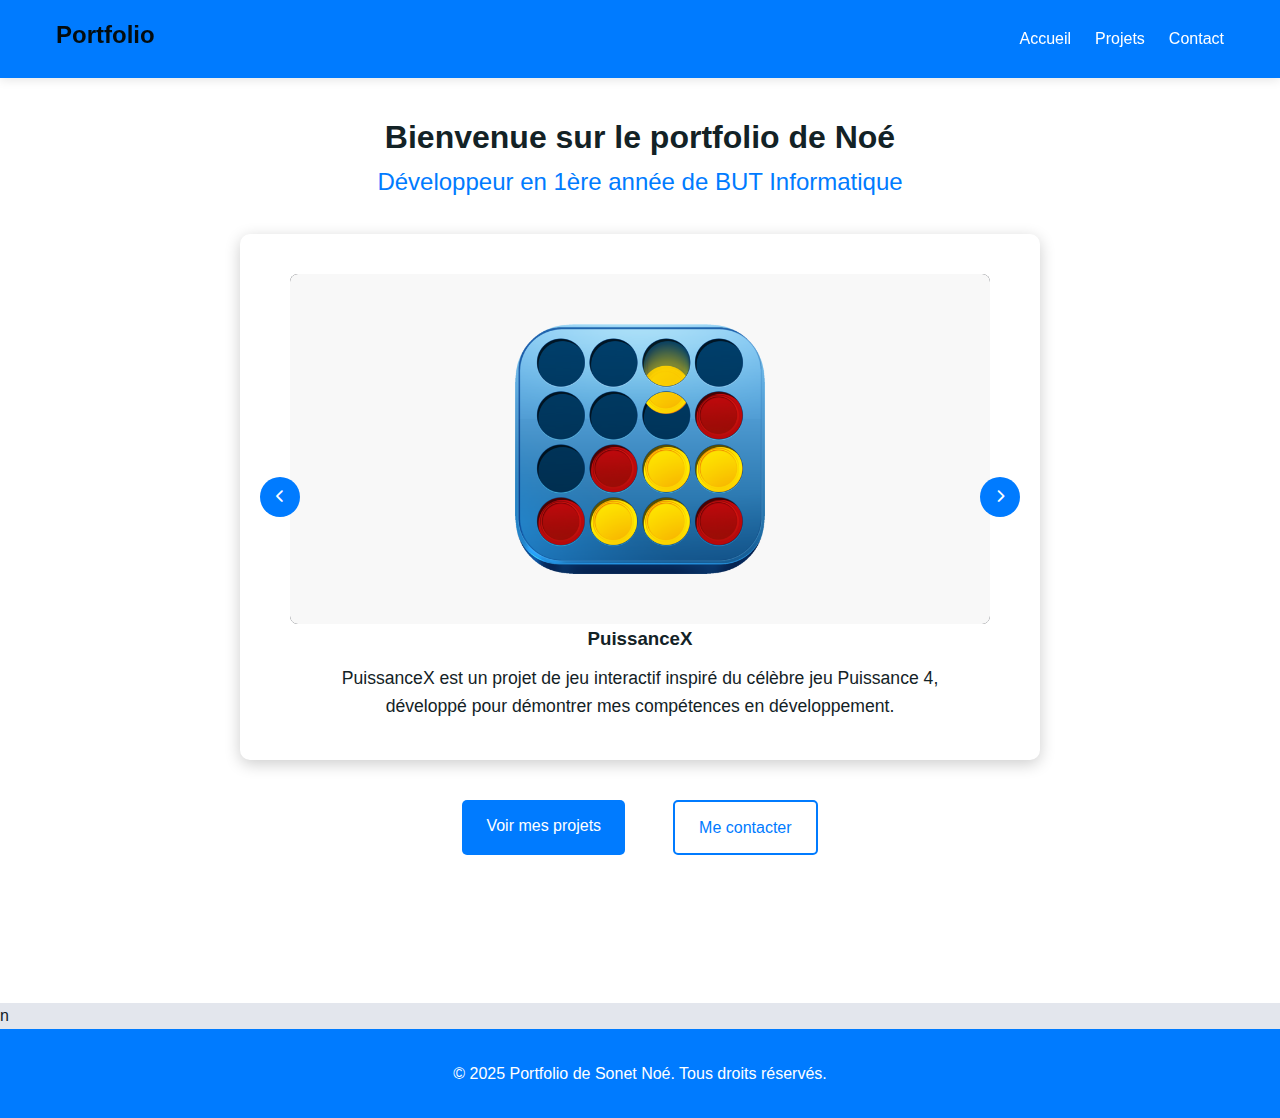
<file: index.html>
<!DOCTYPE html>
<html lang="fr">
<head>
    <meta charset="UTF-8">
    <meta name="viewport" content="width=device-width, initial-scale=1.0">
    <title>Accueil - Mon Portfolio</title>
    <link rel="stylesheet" href="styles.css">
    <link rel="stylesheet" href="https://cdnjs.cloudflare.com/ajax/libs/font-awesome/6.0.0/css/all.min.css">
</head>
<body>
    <!-- Barre de navigation flottante -->
    <nav class="navbar">
        <div class="nav-content">
            <div class="logo">Portfolio</div>
            <ul class="nav-links">
                <li><a href="index.html">Accueil</a></li>
                <li><a href="projets.html">Projets</a></li>
                <li><a href="contact.html">Contact</a></li>
            </ul>
        </div>
    </nav>

    <!-- Section Accueil -->
    <section class="section">
        <div class="container">
            <h1>Bienvenue sur le portfolio de Noé</h1>
            <p class="subtitle">Développeur en 1ère année de BUT Informatique</p>

            <!-- Carrousel refait -->
            <div class="carousel">
                <button class="carousel-btn prev"><i class="fas fa-chevron-left"></i></button>
                <div class="carousel-container">
                    <div class="carousel-track">
                        <div class="carousel-slide">
                            <img src="images/PuissanceX.png" alt="Puissance X" style="background:#23272f;object-fit:contain;max-height:400px;max-width:100%;display:block;" />
                            <h3 style="text-align:center;">PuissanceX</h3>
                            <p class="carousel-desc">PuissanceX est un projet de jeu interactif inspiré du célèbre jeu Puissance 4, développé pour démontrer mes compétences en développement.</p>
                        </div>
                        <div class="carousel-slide">
                            <img src="images/siteWeb.png" alt="Site E-commerce de Skis" style="background:#23272f;object-fit:contain;max-height:400px;max-width:100%;display:block;" />
                            <h3 style="text-align:center;">Site E-commerce de Skis</h3>
                            <p class="carousel-desc">Site web de e-commerce pour la vente de skis, avec gestion du panier, filtres de recherche et affichage dynamique des produits.</p>
                        </div>
                        <div class="carousel-slide">
                            <img src="images/Pauvocoder.png" alt="Pauvocoder" style="background:#23272f;object-fit:contain;max-height:400px;max-width:100%;display:block;" />
                            <h3 style="text-align:center;">Pauvocoder</h3>
                            <p class="carousel-desc">Projet de Pauvovoder permettant de transformer la voix , avec différentes options d'effets et une interface graphique.</p>
                        </div>
                    </div>
                </div>
                <button class="carousel-btn next"><i class="fas fa-chevron-right"></i></button>
            </div>

            <!-- Déplacement des boutons ici -->
            <div class="cta-buttons">
                <a href="projets.html" class="btn primary">Voir mes projets</a>
                <a href="contact.html" class="btn secondary">Me contacter</a>
            </div>

            <!-- Ajout d'un espacement -->
            <div class="spacer"></div>
        </div>
    </section>n 
    

    <footer>
        <div class="container">
            <p>&copy; 2025 Portfolio de Sonet Noé. Tous droits réservés.</p>
        </div>
    </footer>

    <script src="script.js"></script>
</body>
</html>
</file>
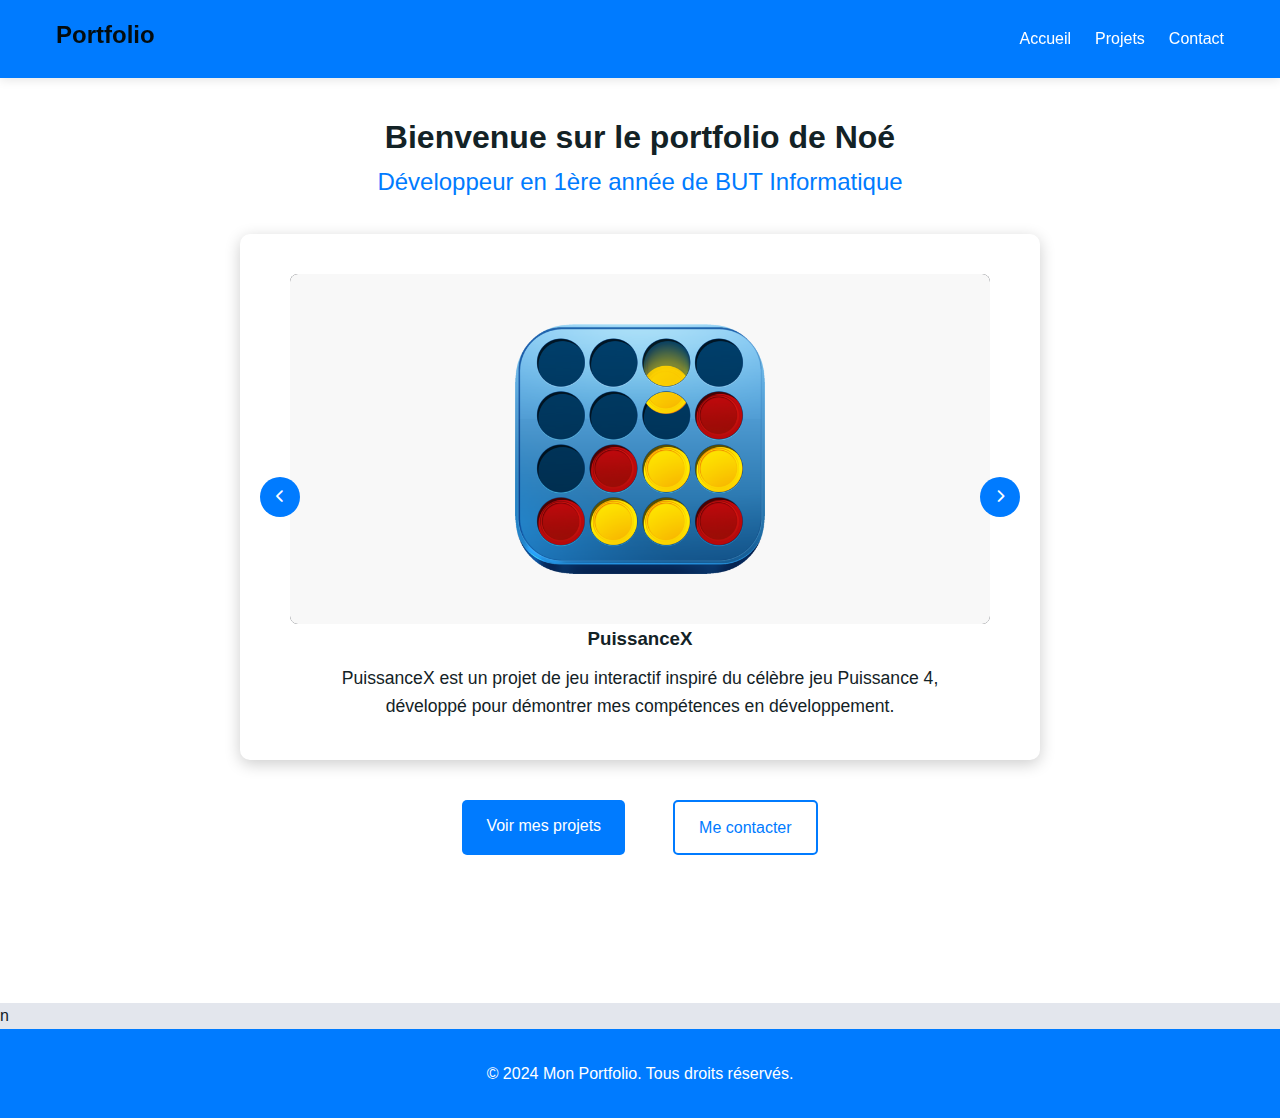
<file: site porte folio/index.html>
<!DOCTYPE html>
<html lang="fr">
<head>
    <meta charset="UTF-8">
    <meta name="viewport" content="width=device-width, initial-scale=1.0">
    <title>Accueil - Mon Portfolio</title>
    <link rel="stylesheet" href="styles.css">
    <link rel="stylesheet" href="https://cdnjs.cloudflare.com/ajax/libs/font-awesome/6.0.0/css/all.min.css">
</head>
<body>
    <!-- Barre de navigation flottante -->
    <nav class="navbar">
        <div class="nav-content">
            <div class="logo">Portfolio</div>
            <ul class="nav-links">
                <li><a href="index.html">Accueil</a></li>
                <li><a href="projets.html">Projets</a></li>
                <li><a href="contact.html">Contact</a></li>
            </ul>
        </div>
    </nav>

    <!-- Section Accueil -->
    <section class="section">
        <div class="container">
            <h1>Bienvenue sur le portfolio de Noé</h1>
            <p class="subtitle">Développeur en 1ère année de BUT Informatique</p>

            <!-- Carrousel refait -->
            <div class="carousel">
                <button class="carousel-btn prev"><i class="fas fa-chevron-left"></i></button>
                <div class="carousel-container">
                    <div class="carousel-track">
                        <div class="carousel-slide">
                            <img src="images/PuissanceX.png" alt="Puissance X" style="background:#23272f;object-fit:contain;max-height:400px;max-width:100%;display:block;" />
                            <h3 style="text-align:center;">PuissanceX</h3>
                            <p class="carousel-desc">PuissanceX est un projet de jeu interactif inspiré du célèbre jeu Puissance 4, développé pour démontrer mes compétences en développement.</p>
                        </div>
                        <div class="carousel-slide">
                            <img src="images/siteWeb.png" alt="Site E-commerce de Skis" style="background:#23272f;object-fit:contain;max-height:400px;max-width:100%;display:block;" />
                            <h3 style="text-align:center;">Site E-commerce de Skis</h3>
                            <p class="carousel-desc">Site web de e-commerce pour la vente de skis, avec gestion du panier, filtres de recherche et affichage dynamique des produits.</p>
                        </div>
                        <div class="carousel-slide">
                            <img src="images/Pauvocoder.png" alt="Pauvocoder" style="background:#23272f;object-fit:contain;max-height:400px;max-width:100%;display:block;" />
                            <h3 style="text-align:center;">Pauvocoder</h3>
                            <p class="carousel-desc">Projet de Pauvovoder permettant de transformer la voix , avec différentes options d'effets et une interface graphique.</p>
                        </div>
                    </div>
                </div>
                <button class="carousel-btn next"><i class="fas fa-chevron-right"></i></button>
            </div>

            <!-- Déplacement des boutons ici -->
            <div class="cta-buttons">
                <a href="projets.html" class="btn primary">Voir mes projets</a>
                <a href="contact.html" class="btn secondary">Me contacter</a>
            </div>

            <!-- Ajout d'un espacement -->
            <div class="spacer"></div>
        </div>
    </section>n 
    

    <footer>
        <div class="container">
            <p>&copy; 2024 Mon Portfolio. Tous droits réservés.</p>
        </div>
    </footer>

    <script src="script.js"></script>
</body>
</html>
</file>
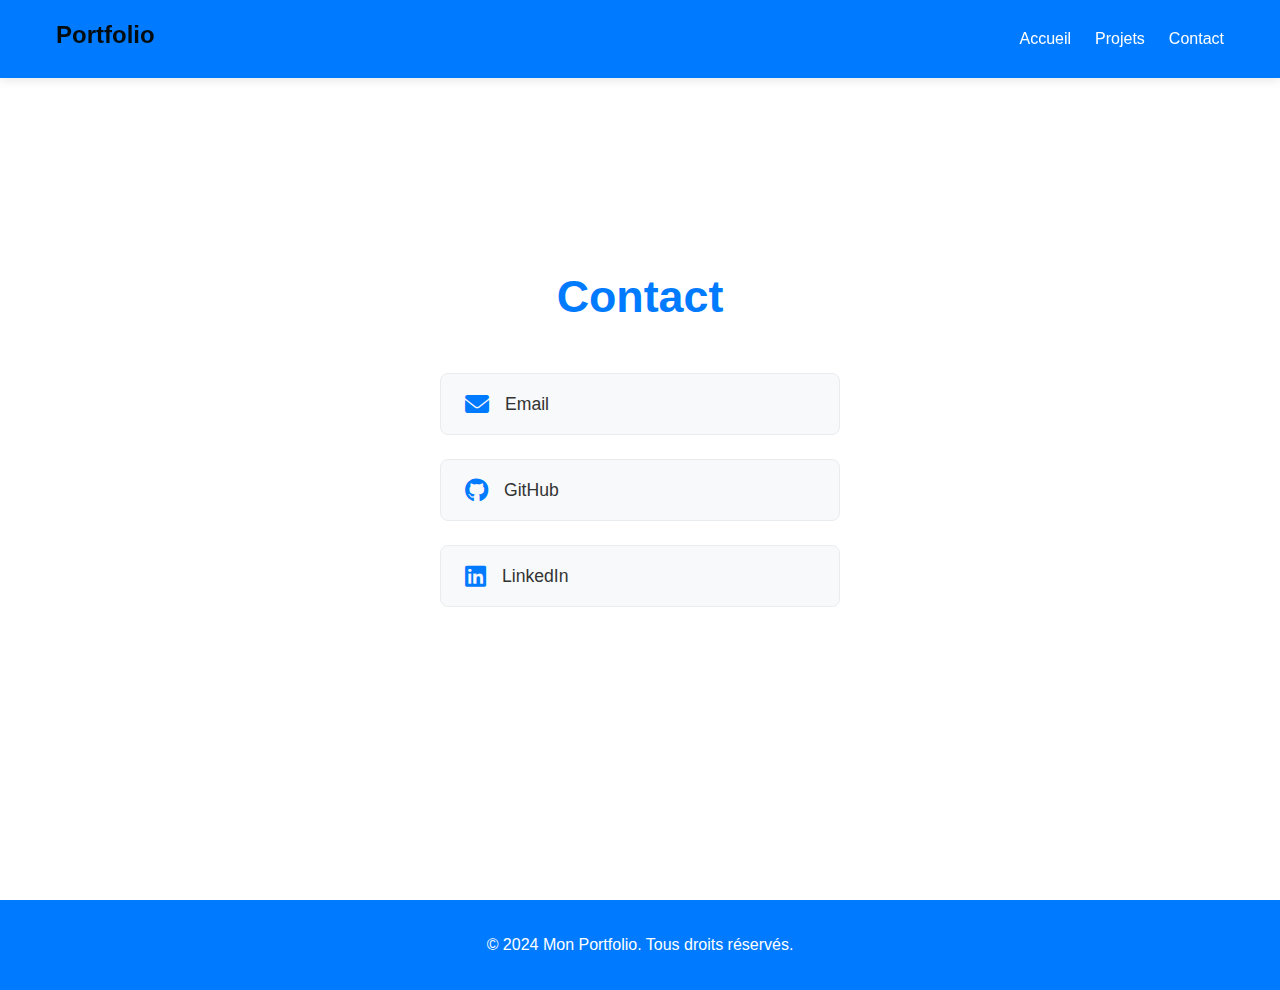
<file: contact.html>
<!DOCTYPE html>
<html lang="fr">
<head>
    <meta charset="UTF-8">
    <meta name="viewport" content="width=device-width, initial-scale=1.0">
    <title>Contact - Mon Portfolio</title>
    <link rel="stylesheet" href="styles.css">
    <link rel="stylesheet" href="https://cdnjs.cloudflare.com/ajax/libs/font-awesome/6.0.0/css/all.min.css">
</head>
<body>
    <!-- Barre de navigation flottante -->
    <nav class="navbar">
        <div class="nav-content">
            <div class="logo">Portfolio</div>
            <ul class="nav-links">
                <li><a href="index.html">Accueil</a></li>
                <li><a href="projets.html">Projets</a></li>
                <li><a href="contact.html">Contact</a></li>
            </ul>
        </div>
    </nav>

    <!-- Section Contact -->
    <section class="section">
        <div class="container">
            <h2>Contact</h2>
            <div class="contact-content">
                <div class="contact-links">
                    <a href="https://mail.google.com/mail/?view=cm&fs=1&to=noe.sonet@edu.univ-fcomte.fr" target="_blank" class="contact-item">
                        <i class="fas fa-envelope"></i>
                        <span>Email</span>
                    </a>
                    <a href="https://github.com/Noe-Sonet" target="_blank" class="contact-item">
                        <i class="fab fa-github"></i>
                        <span>GitHub</span>
                    </a>
                    <a href="https://www.linkedin.com/feed/?trk=404_page" target="_blank" class="contact-item">
                        <i class="fab fa-linkedin"></i>
                        <span>LinkedIn</span>
                    </a>
                </div>
            </div>
        </div>
    </section>

    <footer>
        <div class="container">
            <p>&copy; 2024 Mon Portfolio. Tous droits réservés.</p>
        </div>
    </footer>

    <script src="script.js"></script>
</body>
</html>
</file>
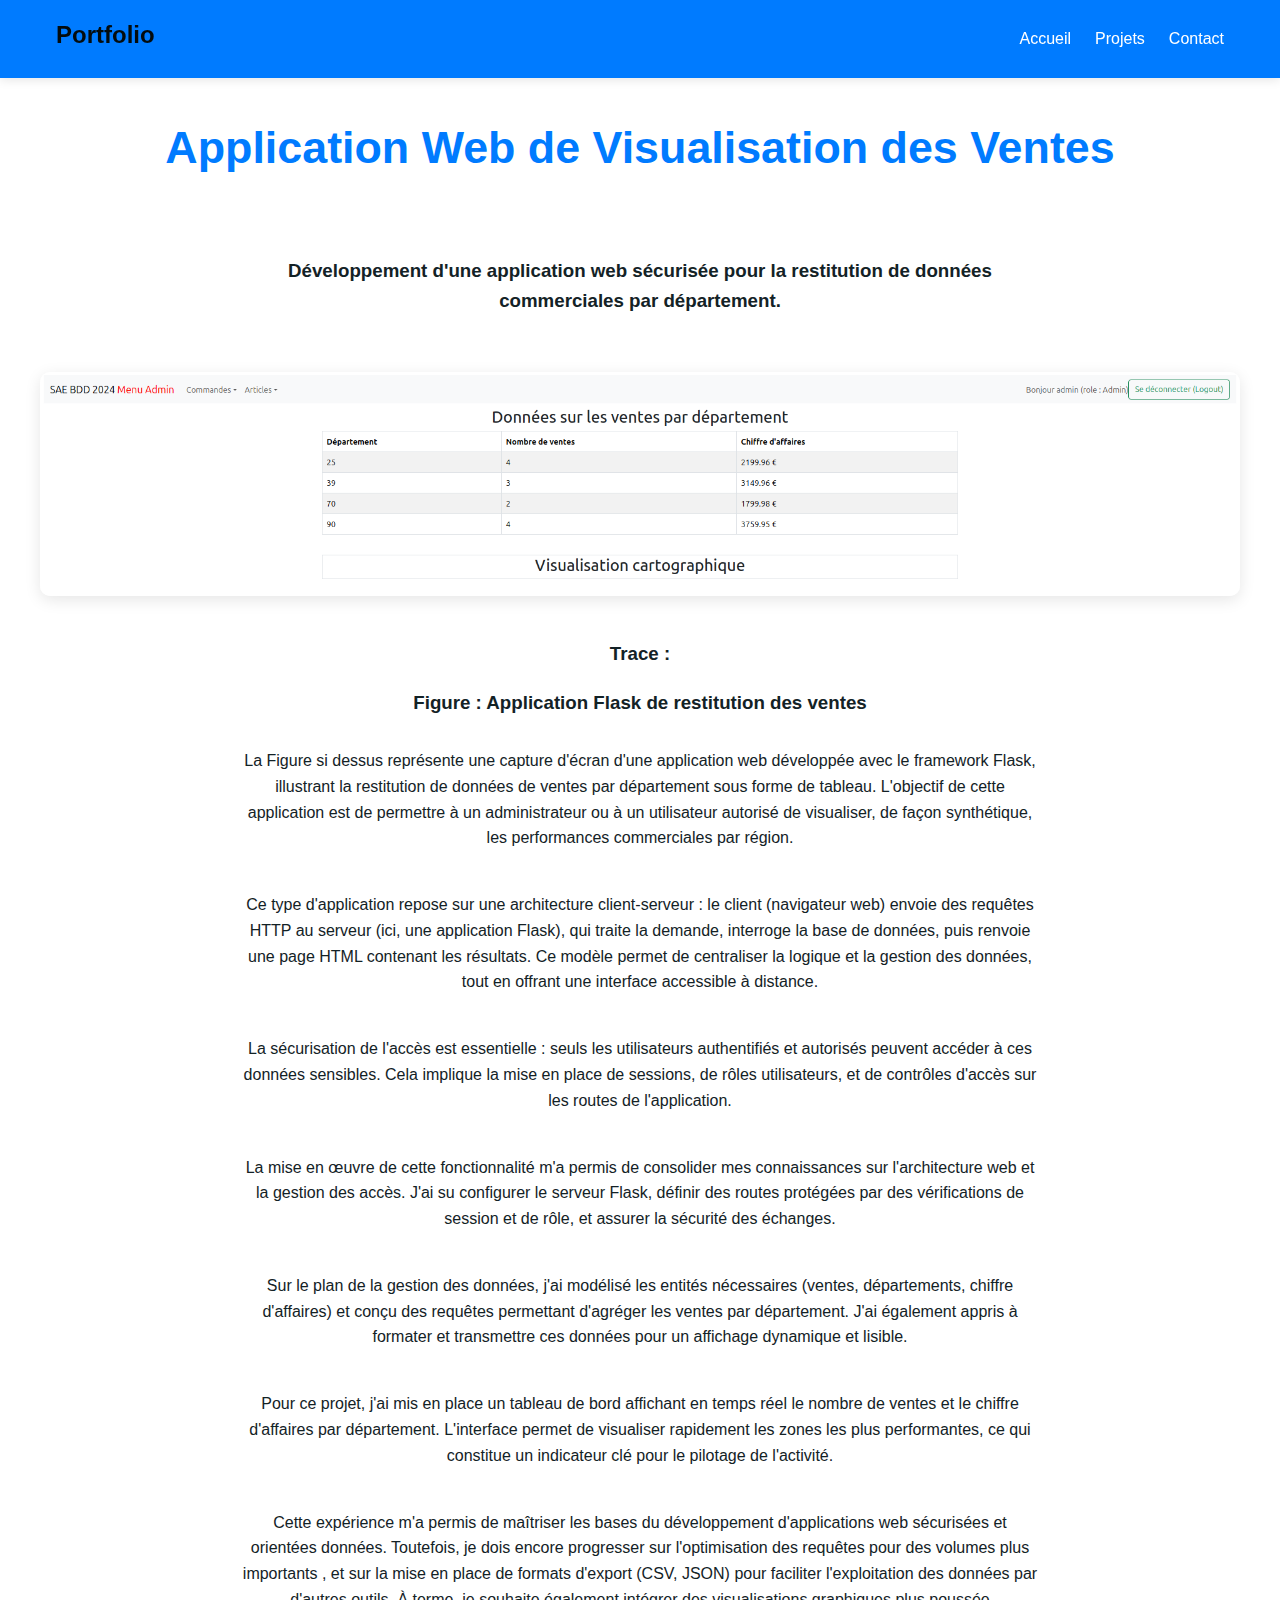
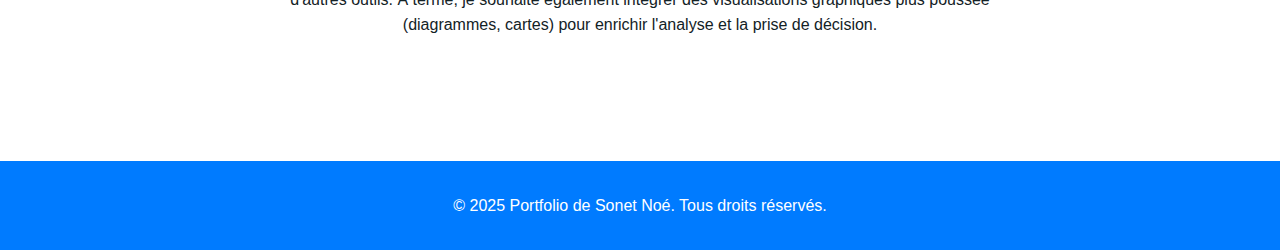
<file: projet-ecommerce.html>
<!DOCTYPE html>
<html lang="fr">
<head>
    <meta charset="UTF-8">
    <meta name="viewport" content="width=device-width, initial-scale=1.0">
    <title>Site E-commerce de Skis - Détails du Projet</title>
    <link rel="stylesheet" href="styles.css">
    <link rel="stylesheet" href="https://cdnjs.cloudflare.com/ajax/libs/font-awesome/6.0.0/css/all.min.css">
</head>
<body>
    <nav class="navbar">
        <div class="nav-content">
            <div class="logo">Portfolio</div>
            <ul class="nav-links">
                <li><a href="index.html">Accueil</a></li>
                <li><a href="projets.html">Projets</a></li>
                <li><a href="contact.html">Contact</a></li>
            </ul>
        </div>
    </nav>

    <section class="section">
        <div class="container">
            <div class="ecommerce-center">
                <h2>Application Web de Visualisation des Ventes</h2>
                <h3><p>Développement d'une application web sécurisée pour la restitution de données commerciales par département.</p></h3>
                <img src="images/SiteWebPreuve.png" alt="Interface web de restitution des ventes" class="ecommerce-img-centered">
                <h3>Trace :</h3>
                <h3>Figure&nbsp;: Application Flask de restitution des ventes</h3>
                <p>La Figure si dessus représente une capture d'écran d'une application web développée avec le framework Flask, illustrant la restitution de données de ventes par département sous forme de tableau. L'objectif de cette application est de permettre à un administrateur ou à un utilisateur autorisé de visualiser, de façon synthétique, les performances commerciales par région.</p>
                <p>Ce type d'application repose sur une architecture client-serveur : le client (navigateur web) envoie des requêtes HTTP au serveur (ici, une application Flask), qui traite la demande, interroge la base de données, puis renvoie une page HTML contenant les résultats. Ce modèle permet de centraliser la logique et la gestion des données, tout en offrant une interface accessible à distance.</p>
                <p>La sécurisation de l'accès est essentielle : seuls les utilisateurs authentifiés et autorisés peuvent accéder à ces données sensibles. Cela implique la mise en place de sessions, de rôles utilisateurs, et de contrôles d'accès sur les routes de l'application.</p>
                <p>La mise en œuvre de cette fonctionnalité m'a permis de consolider mes connaissances sur l'architecture web et la gestion des accès. J'ai su configurer le serveur Flask, définir des routes protégées par des vérifications de session et de rôle, et assurer la sécurité des échanges.</p>
                <p>Sur le plan de la gestion des données, j'ai modélisé les entités nécessaires (ventes, départements, chiffre d'affaires) et conçu des requêtes permettant d'agréger les ventes par département. J'ai également appris à formater et transmettre ces données pour un affichage dynamique et lisible.</p>
                <p>Pour ce projet, j'ai mis en place un tableau de bord affichant en temps réel le nombre de ventes et le chiffre d'affaires par département. L'interface permet de visualiser rapidement les zones les plus performantes, ce qui constitue un indicateur clé pour le pilotage de l'activité.</p>
                <p>Cette expérience m'a permis de maîtriser les bases du développement d'applications web sécurisées et orientées données. Toutefois, je dois encore progresser sur l'optimisation des requêtes pour des volumes plus importants , et sur la mise en place de formats d'export (CSV, JSON) pour faciliter l'exploitation des données par d'autres outils. À terme, je souhaite également intégrer des visualisations graphiques plus poussée (diagrammes, cartes) pour enrichir l'analyse et la prise de décision.</p>
            </div>
        </div>
    </section>

    <footer>
        <div class="container">
            <p>&copy; 2025 Portfolio de Sonet Noé. Tous droits réservés.</p>
        </div>
    </footer>

    <script src="script.js"></script>
</body>
</html>
</file>
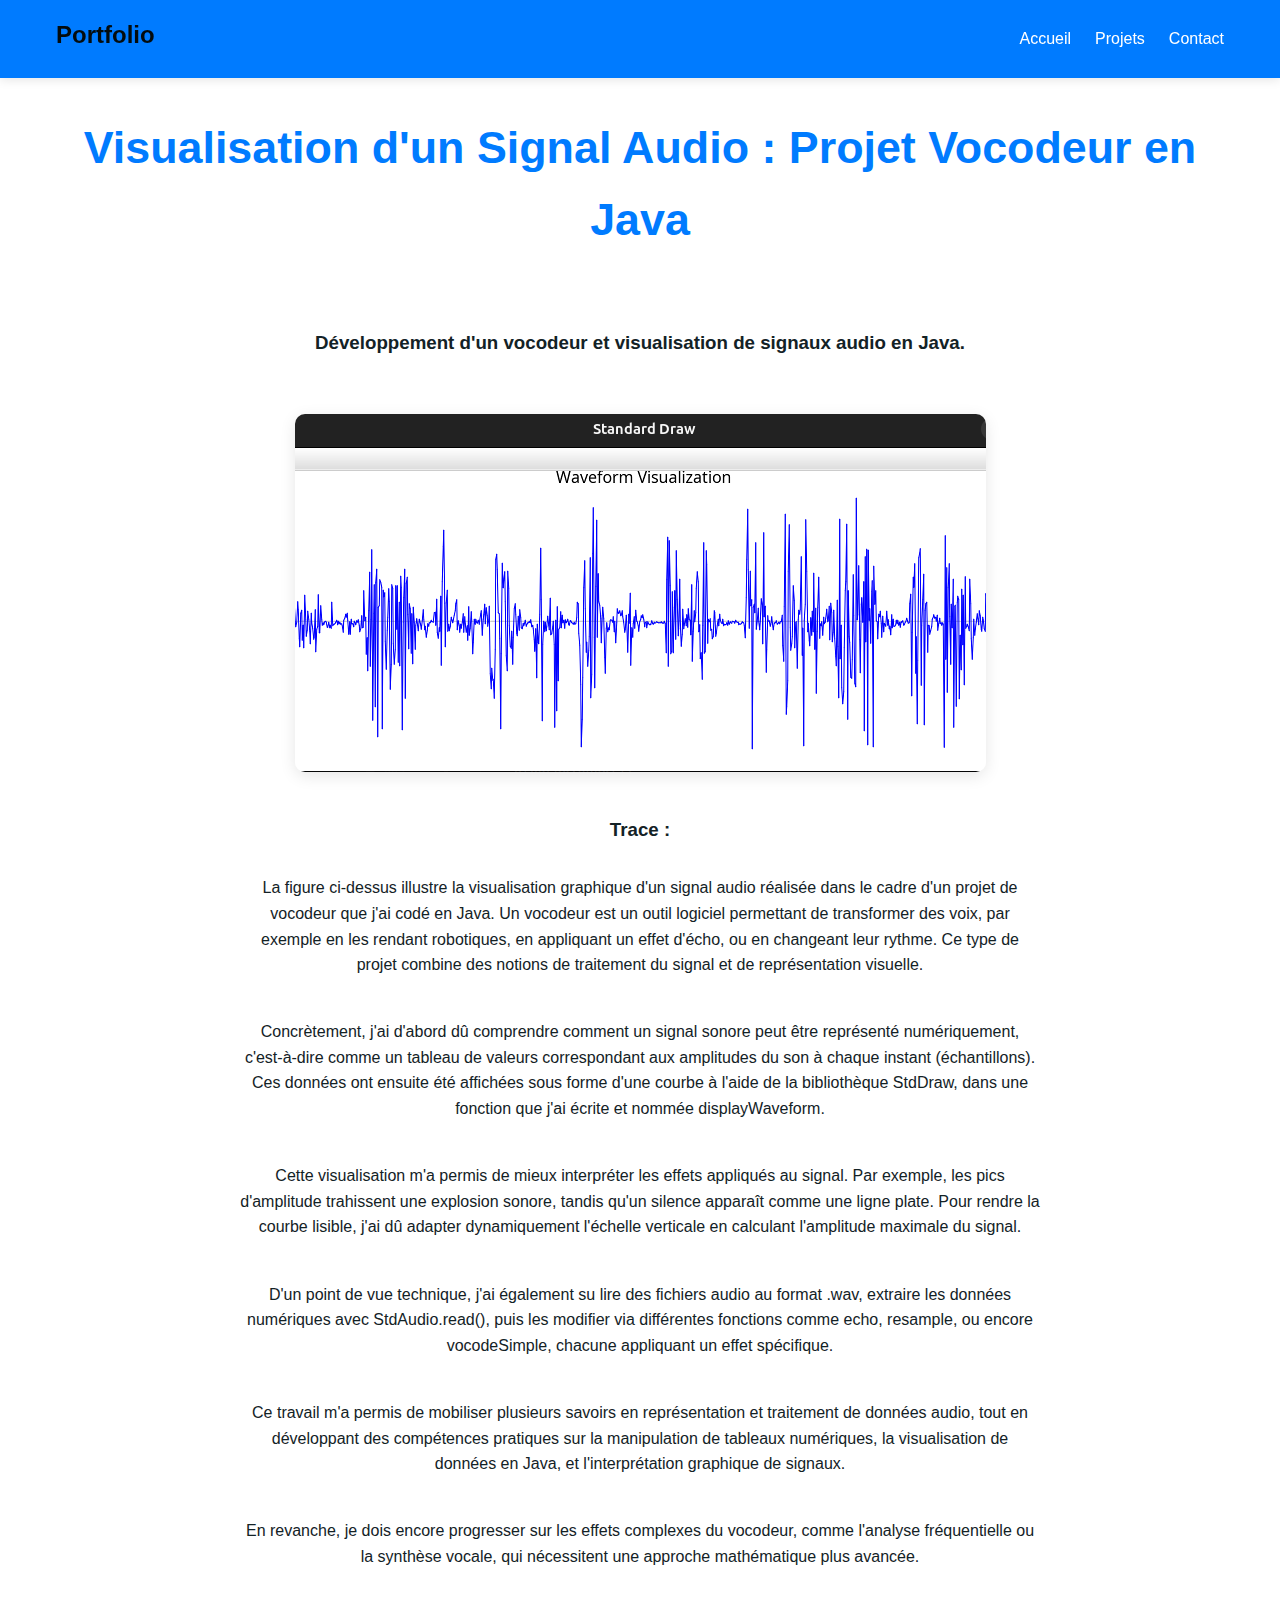
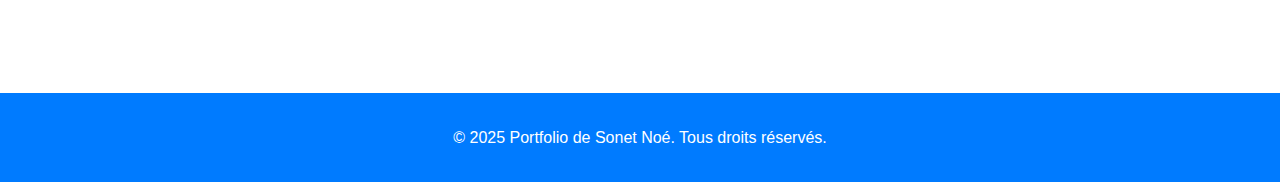
<file: projet-pauvocoder.html>
<!DOCTYPE html>
<html lang="fr">
<head>
    <meta charset="UTF-8">
    <meta name="viewport" content="width=device-width, initial-scale=1.0">
    <title>Pauvocoder - Détails du Projet</title>
    <link rel="stylesheet" href="styles.css">
    <link rel="stylesheet" href="https://cdnjs.cloudflare.com/ajax/libs/font-awesome/6.0.0/css/all.min.css">
</head>
<body>
    <nav class="navbar">
        <div class="nav-content">
            <div class="logo">Portfolio</div>
            <ul class="nav-links">
                <li><a href="index.html">Accueil</a></li>
                <li><a href="projets.html">Projets</a></li>
                <li><a href="contact.html">Contact</a></li>
            </ul>
        </div>
    </nav>

    <section class="section">
        <div class="container">
            <div class="pauvocoder-center">
                <h2>Visualisation d'un Signal Audio : Projet Vocodeur en Java</h2>
                <h3><p>Développement d'un vocodeur et visualisation de signaux audio en Java.</p></h3>
                <img src="images/Pauvocoder.png" alt="Visualisation d'un signal audio (StdDraw Java)" class="pauvocoder-img-centered">
                <h3>Trace :</h3>
                <p>La figure ci-dessus illustre la visualisation graphique d'un signal audio réalisée dans le cadre d'un projet de vocodeur que j'ai codé en Java. Un vocodeur est un outil logiciel permettant de transformer des voix, par exemple en les rendant robotiques, en appliquant un effet d'écho, ou en changeant leur rythme. Ce type de projet combine des notions de traitement du signal et de représentation visuelle.</p>
                <p>Concrètement, j'ai d'abord dû comprendre comment un signal sonore peut être représenté numériquement, c'est-à-dire comme un tableau de valeurs correspondant aux amplitudes du son à chaque instant (échantillons). Ces données ont ensuite été affichées sous forme d'une courbe à l'aide de la bibliothèque StdDraw, dans une fonction que j'ai écrite et nommée displayWaveform.</p>
                <p>Cette visualisation m'a permis de mieux interpréter les effets appliqués au signal. Par exemple, les pics d'amplitude trahissent une explosion sonore, tandis qu'un silence apparaît comme une ligne plate. Pour rendre la courbe lisible, j'ai dû adapter dynamiquement l'échelle verticale en calculant l'amplitude maximale du signal.</p>
                <p>D'un point de vue technique, j'ai également su lire des fichiers audio au format .wav, extraire les données numériques avec StdAudio.read(), puis les modifier via différentes fonctions comme echo, resample, ou encore vocodeSimple, chacune appliquant un effet spécifique.</p>
                <p>Ce travail m'a permis de mobiliser plusieurs savoirs en représentation et traitement de données audio, tout en développant des compétences pratiques sur la manipulation de tableaux numériques, la visualisation de données en Java, et l'interprétation graphique de signaux.</p>
                <p>En revanche, je dois encore progresser sur les effets complexes du vocodeur, comme l'analyse fréquentielle ou la synthèse vocale, qui nécessitent une approche mathématique plus avancée.</p>
            </div>
        </div>
    </section>

    <footer>
        <div class="container">
            <p>&copy; 2025 Portfolio de Sonet Noé. Tous droits réservés.</p>
        </div>
    </footer>

    <script src="script.js"></script>
</body>
</html>
</file>
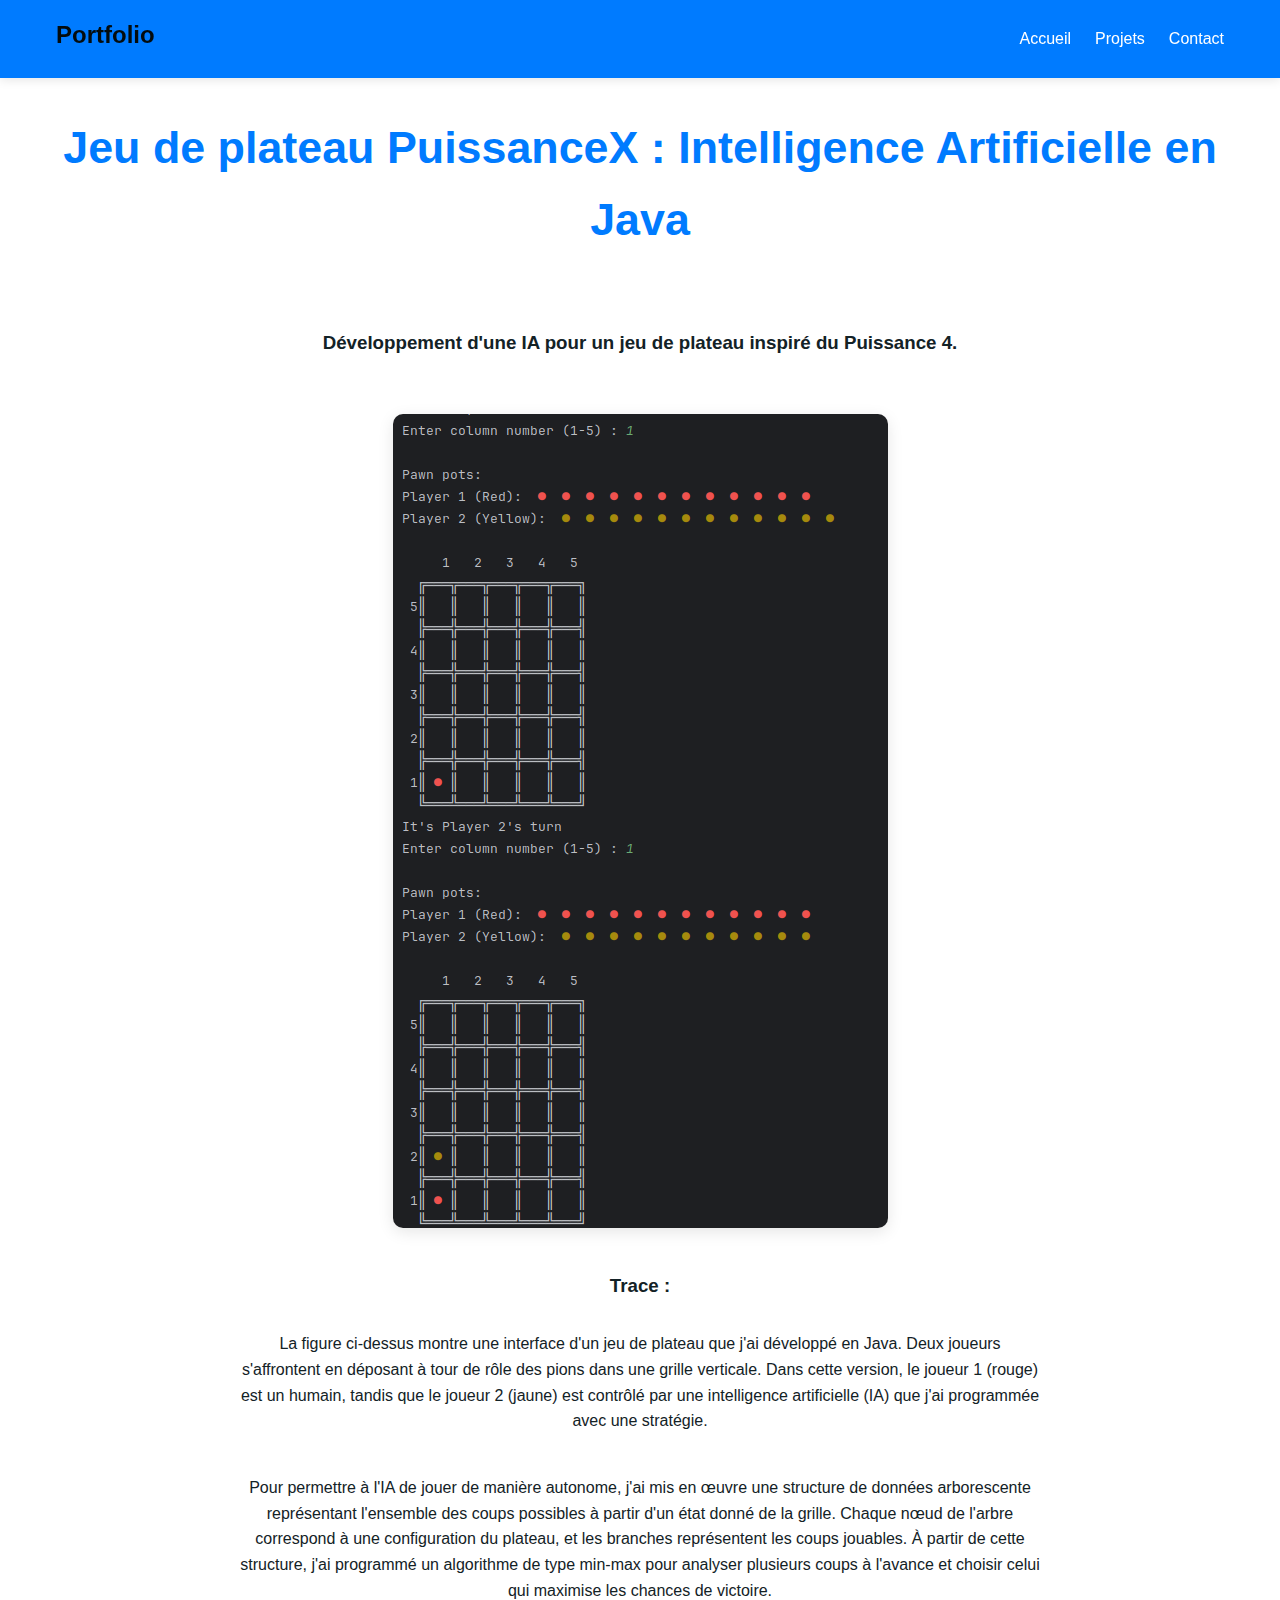
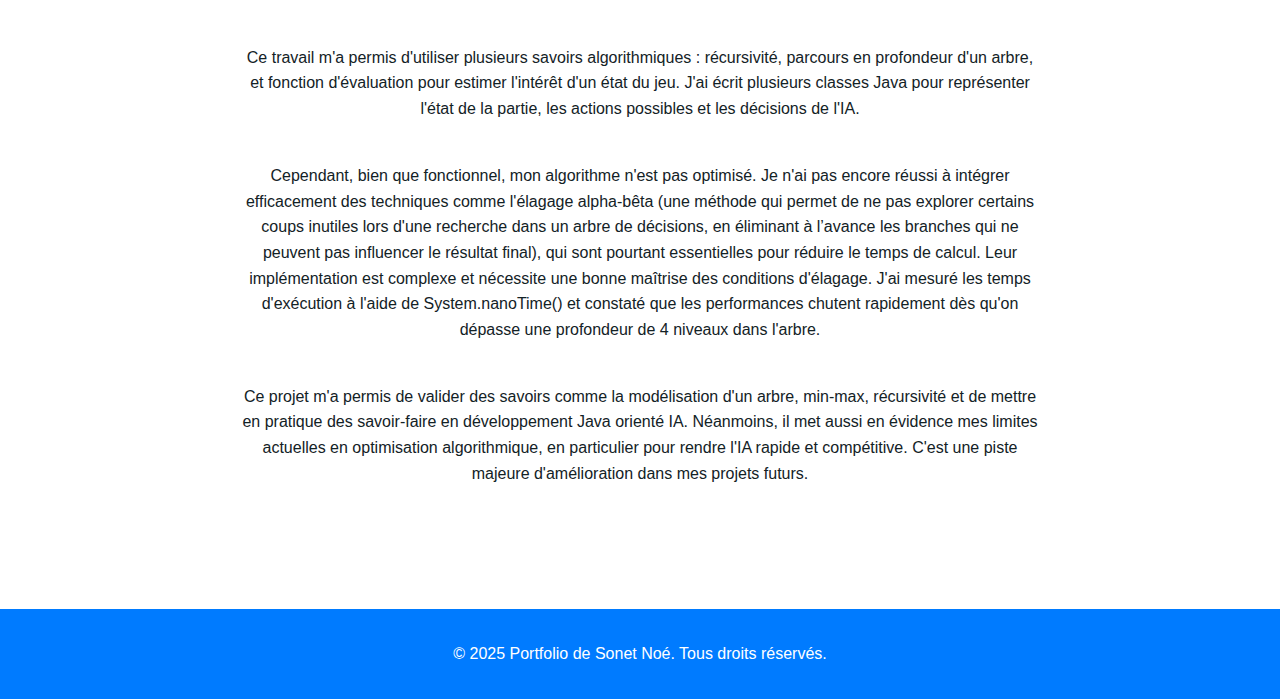
<file: projet-puissancex.html>
<!DOCTYPE html>
<html lang="fr">
<head>
    <meta charset="UTF-8">
    <meta name="viewport" content="width=device-width, initial-scale=1.0">
    <title>PuissanceX - Détails du Projet</title>
    <link rel="stylesheet" href="styles.css">
    <link rel="stylesheet" href="https://cdnjs.cloudflare.com/ajax/libs/font-awesome/6.0.0/css/all.min.css">
</head>
<body>
    <nav class="navbar">
        <div class="nav-content">
            <div class="logo">Portfolio</div>
            <ul class="nav-links">
                <li><a href="index.html">Accueil</a></li>
                <li><a href="projets.html">Projets</a></li>
                <li><a href="contact.html">Contact</a></li>
            </ul>
        </div>
    </nav>

    <section class="section">
        <div class="container">
            <div class="puissancex-center">
                <h2>Jeu de plateau PuissanceX : Intelligence Artificielle en Java</h2>
                <h3><p> Développement d'une IA pour un jeu de plateau inspiré du Puissance 4.</p></h3>
                <img src="images/PuissanceXPreuve.png" alt="Interface terminale PuissanceX" class="puissancex-img-centered">
                <h3>Trace :</h3>
                <p>La figure ci-dessus montre une interface d'un jeu de plateau que j'ai développé en Java. Deux joueurs s'affrontent en déposant à tour de rôle des pions dans une grille verticale. Dans cette version, le joueur 1 (rouge) est un humain, tandis que le joueur 2 (jaune) est contrôlé par une intelligence artificielle (IA) que j'ai programmée avec une stratégie.</p>
                <p>Pour permettre à l'IA de jouer de manière autonome, j'ai mis en œuvre une structure de données arborescente représentant l'ensemble des coups possibles à partir d'un état donné de la grille. Chaque nœud de l'arbre correspond à une configuration du plateau, et les branches représentent les coups jouables. À partir de cette structure, j'ai programmé un algorithme de type min-max pour analyser plusieurs coups à l'avance et choisir celui qui maximise les chances de victoire.</p>
                <p>Ce travail m'a permis d'utiliser plusieurs savoirs algorithmiques : récursivité, parcours en profondeur d'un arbre, et fonction d'évaluation pour estimer l'intérêt d'un état du jeu. J'ai écrit plusieurs classes Java pour représenter l'état de la partie, les actions possibles et les décisions de l'IA.</p>
                <p>Cependant, bien que fonctionnel, mon algorithme n'est pas optimisé. Je n'ai pas encore réussi à intégrer efficacement des techniques comme l'élagage alpha-bêta (une méthode qui permet de ne pas explorer certains coups inutiles lors d'une recherche dans un arbre de décisions, en éliminant à l’avance les branches qui ne peuvent pas influencer le résultat final), qui sont pourtant essentielles pour réduire le temps de calcul. Leur implémentation est complexe et nécessite une bonne maîtrise des conditions d'élagage. J'ai mesuré les temps d'exécution à l'aide de System.nanoTime() et constaté que les performances chutent rapidement dès qu'on dépasse une profondeur de 4 niveaux dans l'arbre.</p>
                <p>Ce projet m'a permis de valider des savoirs comme la modélisation d'un arbre, min-max, récursivité et de mettre en pratique des savoir-faire en développement Java orienté IA. Néanmoins, il met aussi en évidence mes limites actuelles en optimisation algorithmique, en particulier pour rendre l'IA rapide et compétitive. C'est une piste majeure d'amélioration dans mes projets futurs.</p>
            </div>
        </div>
    </section>

    <footer>
        <div class="container">
            <p>&copy; 2025 Portfolio de Sonet Noé. Tous droits réservés.</p>
        </div>
    </footer>

    <script src="script.js"></script>
</body>
</html>
</file>
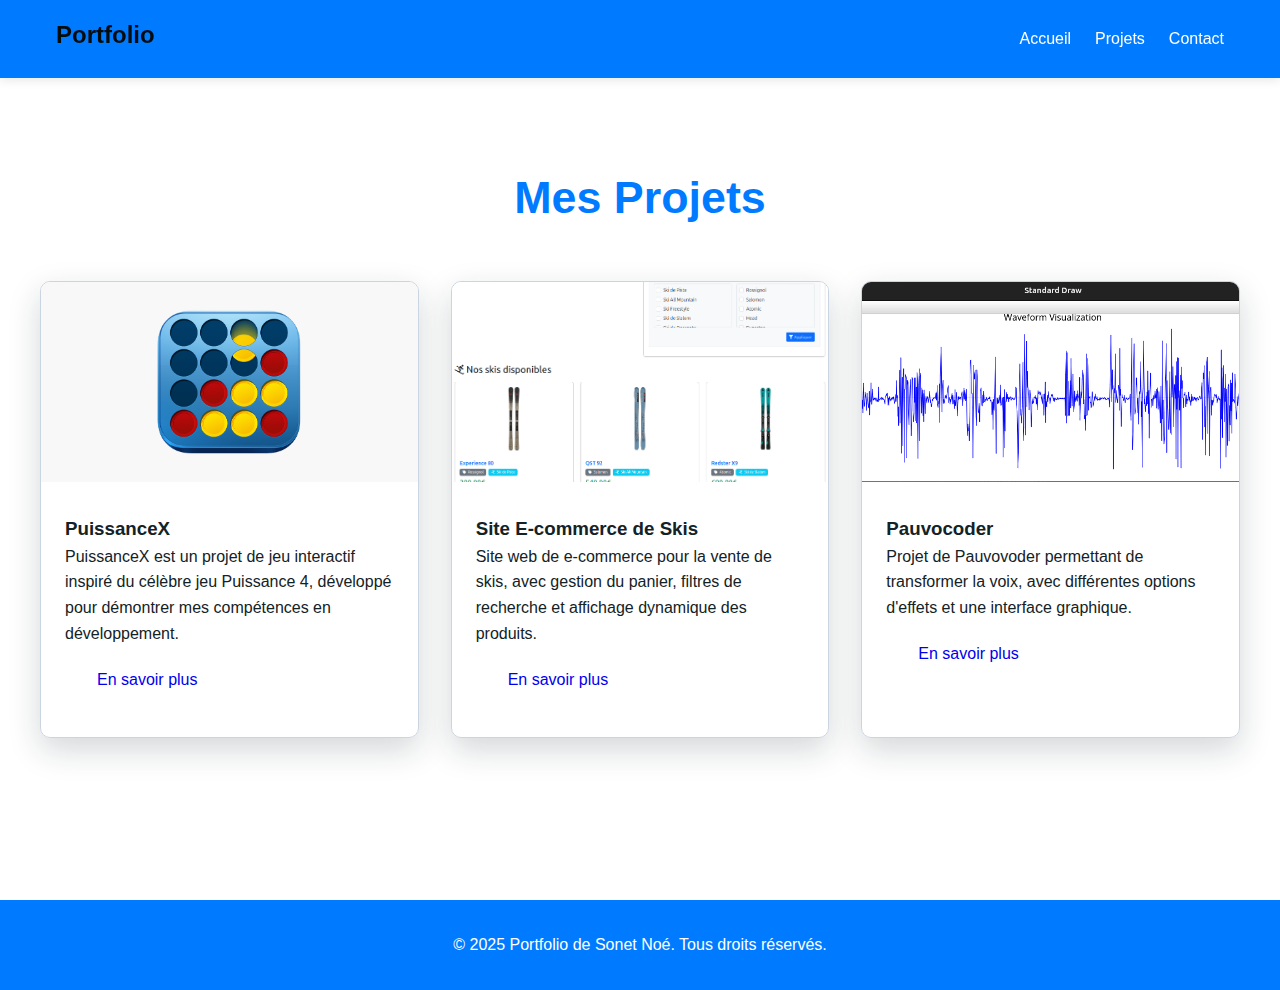
<file: projets.html>
<!DOCTYPE html>
<html lang="fr">
<head>
    <meta charset="UTF-8">
    <meta name="viewport" content="width=device-width, initial-scale=1.0">
    <title>Projets - Mon Portfolio</title>
    <link rel="stylesheet" href="styles.css">
    <link rel="stylesheet" href="https://cdnjs.cloudflare.com/ajax/libs/font-awesome/6.0.0/css/all.min.css">
</head>
<body>

    <nav class="navbar">
        <div class="nav-content">
            <div class="logo">Portfolio</div>
            <ul class="nav-links">
                <li><a href="index.html">Accueil</a></li>
                <li><a href="projets.html">Projets</a></li>
                <li><a href="contact.html">Contact</a></li>
            </ul>
        </div>
    </nav>

    <section class="section">
        <div class="container">
            <h2>Mes Projets</h2>
            <div class="projects-grid">
                <div class="project-card" id="projet1">
                    <div class="project-image">
                        <img src="images/PuissanceX.png" alt="Puissance X">
                    </div>
                    <div class="project-info">
                        <h3>PuissanceX</h3>
                        <p>PuissanceX est un projet de jeu interactif inspiré du célèbre jeu Puissance 4, développé pour démontrer mes compétences en développement.</p>
                        <a href="projet-puissancex.html" class="btn">En savoir plus</a>
                    </div>
                </div>
                <div class="project-card" id="projet2">
                    <div class="project-image">
                        <img src="images/siteWeb.png" alt="Site E-commerce de Skis">
                    </div>
                    <div class="project-info">
                        <h3>Site E-commerce de Skis</h3>
                        <p>Site web de e-commerce pour la vente de skis, avec gestion du panier, filtres de recherche et affichage dynamique des produits.</p>
                        <a href="projet-ecommerce.html" class="btn">En savoir plus</a>
                    </div>
                </div>
                <div class="project-card" id="projet3">
                    <div class="project-image">
                        <img src="images/Pauvocoder.png" alt="Pauvocoder">
                    </div>
                    <div class="project-info">
                        <h3>Pauvocoder</h3>
                        <p>Projet de Pauvovoder permettant de transformer la voix, avec différentes options d'effets et une interface graphique.</p>
                        <a href="projet-pauvocoder.html" class="btn">En savoir plus</a>
                    </div>
                </div>

            </div>
        </div>
    </section>

    <footer>
        <div class="container">
            <p>&copy; 2025 Portfolio de Sonet Noé. Tous droits réservés.</p>
        </div>
    </footer>

    <script src="script.js"></script>
</body>
</html>
</file>
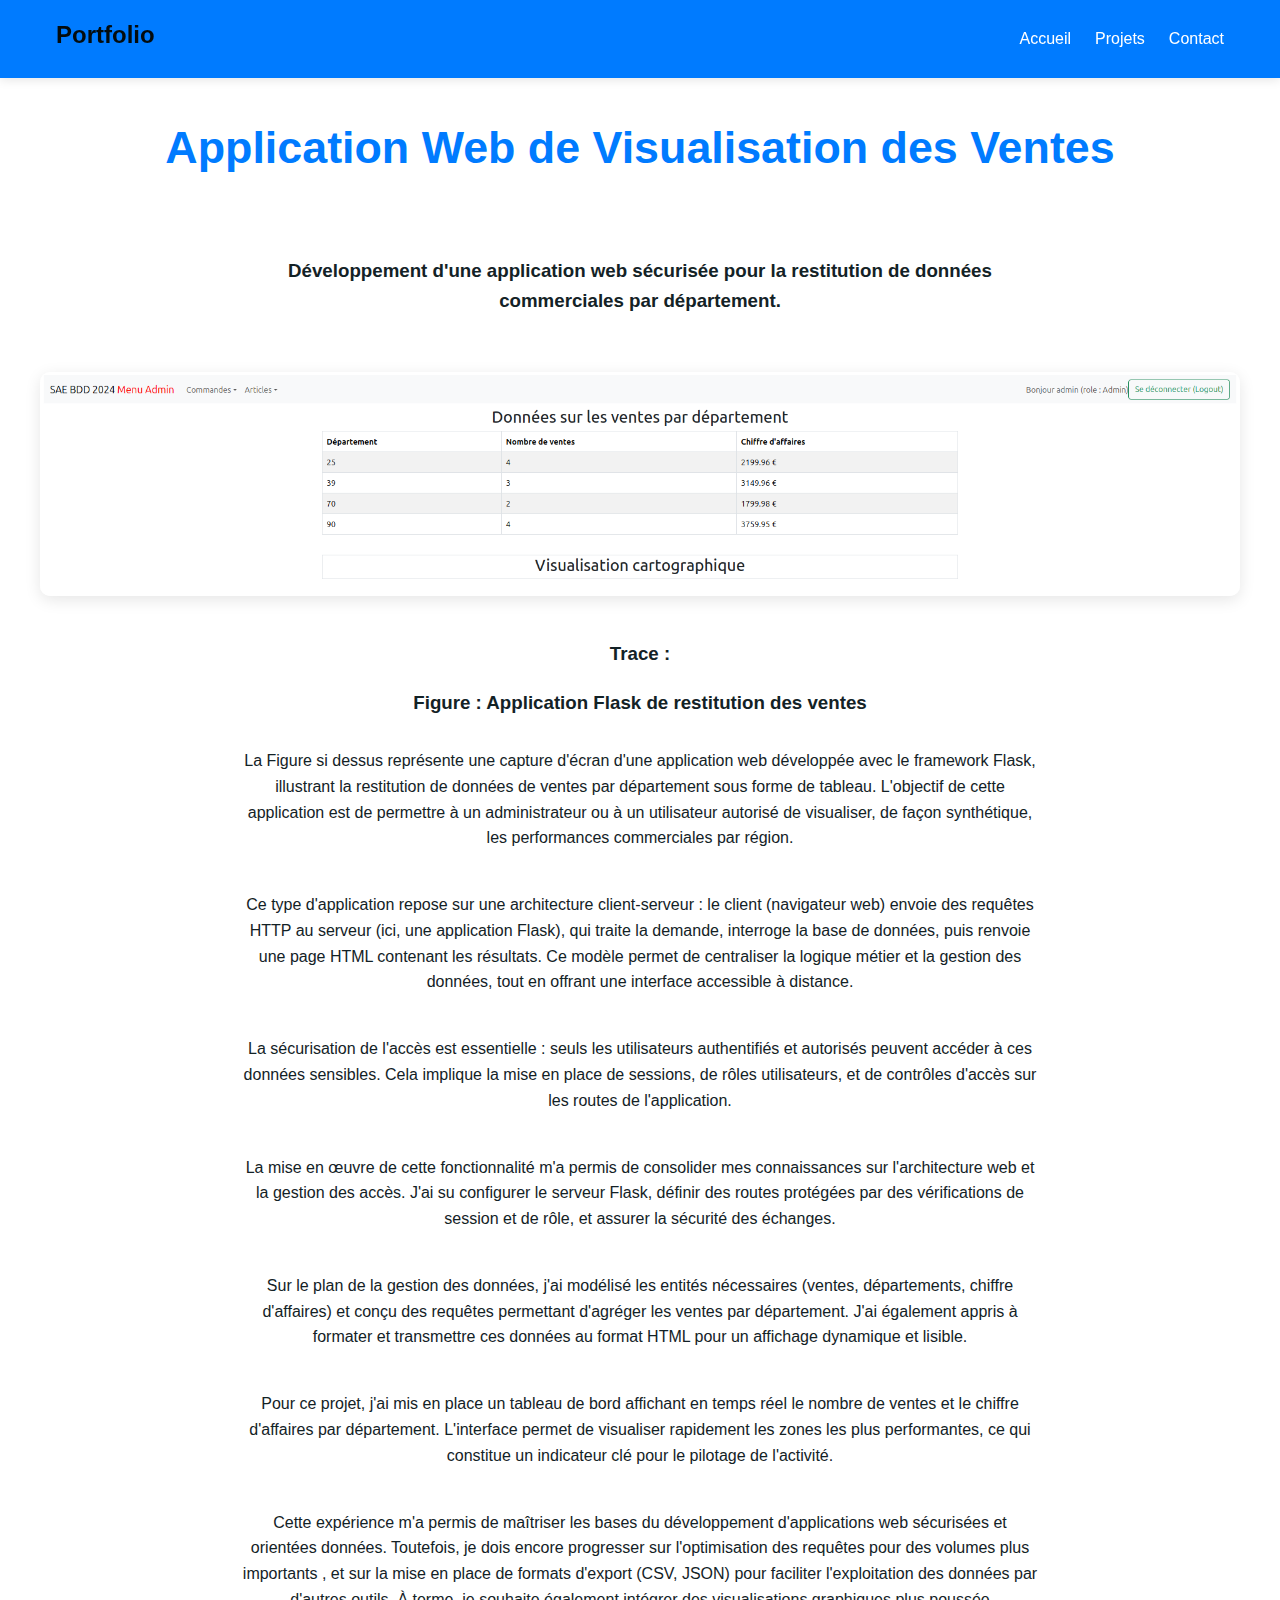
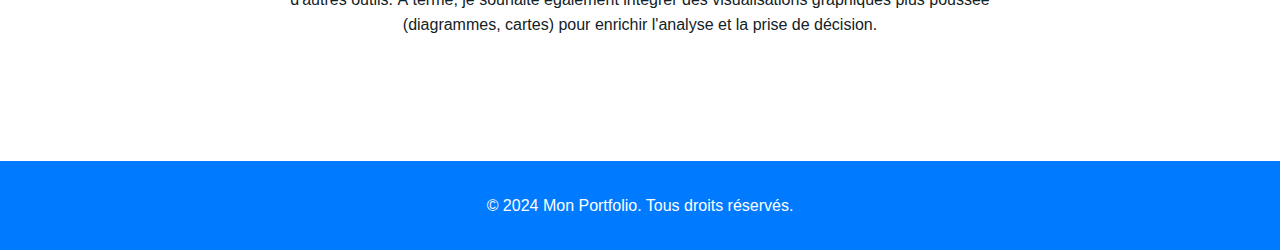
<file: site porte folio/projet-ecommerce.html>
<!DOCTYPE html>
<html lang="fr">
<head>
    <meta charset="UTF-8">
    <meta name="viewport" content="width=device-width, initial-scale=1.0">
    <title>Site E-commerce de Skis - Détails du Projet</title>
    <link rel="stylesheet" href="styles.css">
    <link rel="stylesheet" href="https://cdnjs.cloudflare.com/ajax/libs/font-awesome/6.0.0/css/all.min.css">
</head>
<body>
    <nav class="navbar">
        <div class="nav-content">
            <div class="logo">Portfolio</div>
            <ul class="nav-links">
                <li><a href="index.html">Accueil</a></li>
                <li><a href="projets.html">Projets</a></li>
                <li><a href="contact.html">Contact</a></li>
            </ul>
        </div>
    </nav>

    <section class="section">
        <div class="container">
            <div class="ecommerce-center">
                <h2>Application Web de Visualisation des Ventes</h2>
                <h3><p>Développement d'une application web sécurisée pour la restitution de données commerciales par département.</p></h3>
                <img src="images/SiteWebPreuve.png" alt="Interface web de restitution des ventes" class="ecommerce-img-centered">
                <h3>Trace :</h3>
                <h3>Figure&nbsp;: Application Flask de restitution des ventes</h3>
                <p>La Figure si dessus représente une capture d'écran d'une application web développée avec le framework Flask, illustrant la restitution de données de ventes par département sous forme de tableau. L'objectif de cette application est de permettre à un administrateur ou à un utilisateur autorisé de visualiser, de façon synthétique, les performances commerciales par région.</p>
                <p>Ce type d'application repose sur une architecture client-serveur : le client (navigateur web) envoie des requêtes HTTP au serveur (ici, une application Flask), qui traite la demande, interroge la base de données, puis renvoie une page HTML contenant les résultats. Ce modèle permet de centraliser la logique métier et la gestion des données, tout en offrant une interface accessible à distance.</p>
                <p>La sécurisation de l'accès est essentielle : seuls les utilisateurs authentifiés et autorisés peuvent accéder à ces données sensibles. Cela implique la mise en place de sessions, de rôles utilisateurs, et de contrôles d'accès sur les routes de l'application.</p>
                <p>La mise en œuvre de cette fonctionnalité m'a permis de consolider mes connaissances sur l'architecture web et la gestion des accès. J'ai su configurer le serveur Flask, définir des routes protégées par des vérifications de session et de rôle, et assurer la sécurité des échanges.</p>
                <p>Sur le plan de la gestion des données, j'ai modélisé les entités nécessaires (ventes, départements, chiffre d'affaires) et conçu des requêtes permettant d'agréger les ventes par département. J'ai également appris à formater et transmettre ces données au format HTML pour un affichage dynamique et lisible.</p>
                <p>Pour ce projet, j'ai mis en place un tableau de bord affichant en temps réel le nombre de ventes et le chiffre d'affaires par département. L'interface permet de visualiser rapidement les zones les plus performantes, ce qui constitue un indicateur clé pour le pilotage de l'activité.</p>
                <p>Cette expérience m'a permis de maîtriser les bases du développement d'applications web sécurisées et orientées données. Toutefois, je dois encore progresser sur l'optimisation des requêtes pour des volumes plus importants , et sur la mise en place de formats d'export (CSV, JSON) pour faciliter l'exploitation des données par d'autres outils. À terme, je souhaite également intégrer des visualisations graphiques plus poussée (diagrammes, cartes) pour enrichir l'analyse et la prise de décision.</p>
            </div>
        </div>
    </section>

    <footer>
        <div class="container">
            <p>&copy; 2024 Mon Portfolio. Tous droits réservés.</p>
        </div>
    </footer>

    <script src="script.js"></script>
</body>
</html>
</file>
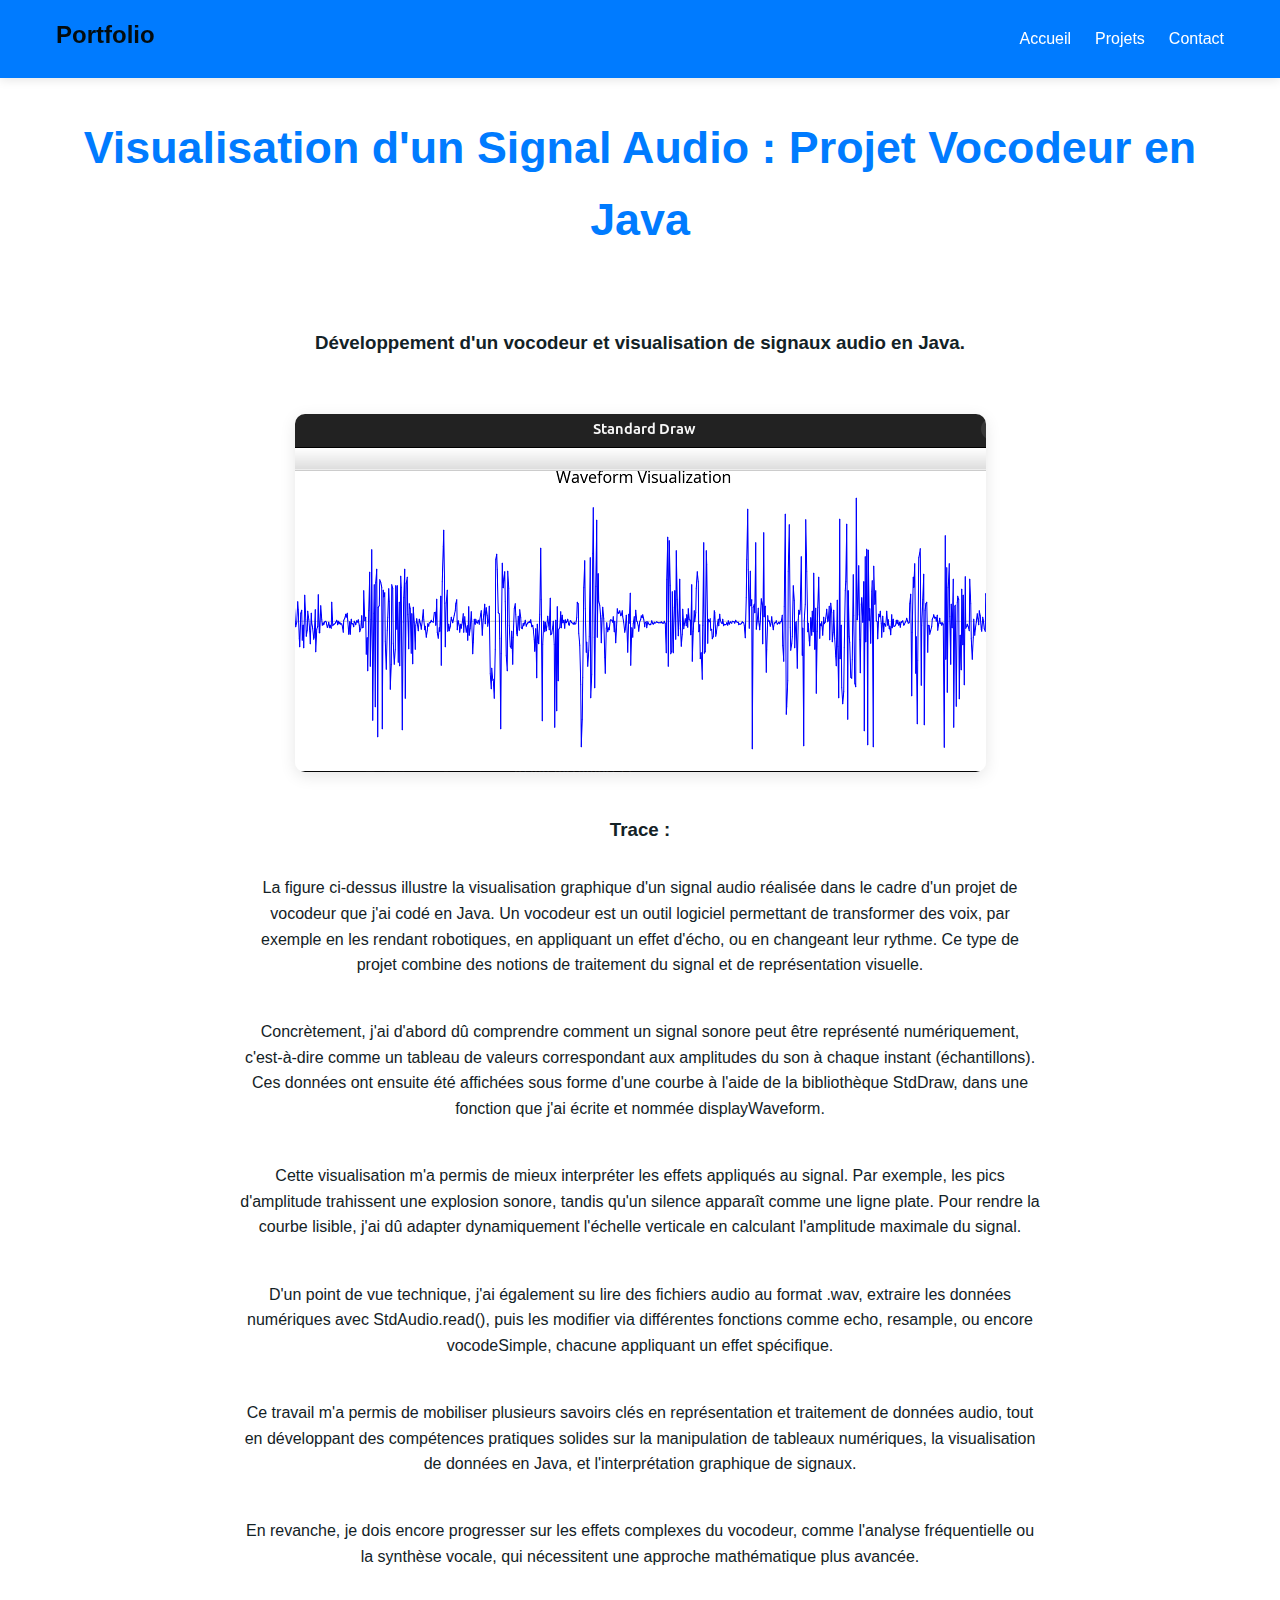
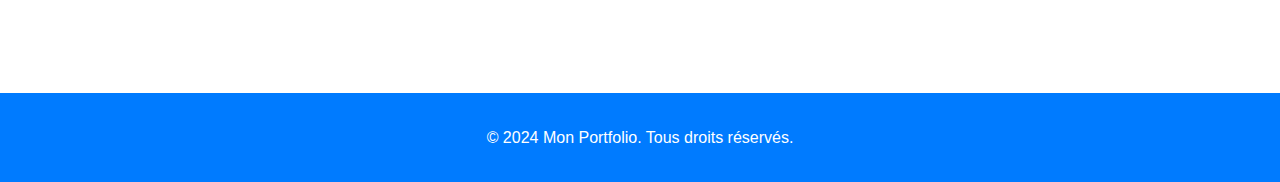
<file: site porte folio/projet-pauvocoder.html>
<!DOCTYPE html>
<html lang="fr">
<head>
    <meta charset="UTF-8">
    <meta name="viewport" content="width=device-width, initial-scale=1.0">
    <title>Pauvocoder - Détails du Projet</title>
    <link rel="stylesheet" href="styles.css">
    <link rel="stylesheet" href="https://cdnjs.cloudflare.com/ajax/libs/font-awesome/6.0.0/css/all.min.css">
</head>
<body>
    <nav class="navbar">
        <div class="nav-content">
            <div class="logo">Portfolio</div>
            <ul class="nav-links">
                <li><a href="index.html">Accueil</a></li>
                <li><a href="projets.html">Projets</a></li>
                <li><a href="contact.html">Contact</a></li>
            </ul>
        </div>
    </nav>

    <section class="section">
        <div class="container">
            <div class="pauvocoder-center">
                <h2>Visualisation d'un Signal Audio : Projet Vocodeur en Java</h2>
                <h3><p>Développement d'un vocodeur et visualisation de signaux audio en Java.</p></h3>
                <img src="images/Pauvocoder.png" alt="Visualisation d'un signal audio (StdDraw Java)" class="pauvocoder-img-centered">
                <h3>Trace :</h3>
                <p>La figure ci-dessus illustre la visualisation graphique d'un signal audio réalisée dans le cadre d'un projet de vocodeur que j'ai codé en Java. Un vocodeur est un outil logiciel permettant de transformer des voix, par exemple en les rendant robotiques, en appliquant un effet d'écho, ou en changeant leur rythme. Ce type de projet combine des notions de traitement du signal et de représentation visuelle.</p>
                <p>Concrètement, j'ai d'abord dû comprendre comment un signal sonore peut être représenté numériquement, c'est-à-dire comme un tableau de valeurs correspondant aux amplitudes du son à chaque instant (échantillons). Ces données ont ensuite été affichées sous forme d'une courbe à l'aide de la bibliothèque StdDraw, dans une fonction que j'ai écrite et nommée displayWaveform.</p>
                <p>Cette visualisation m'a permis de mieux interpréter les effets appliqués au signal. Par exemple, les pics d'amplitude trahissent une explosion sonore, tandis qu'un silence apparaît comme une ligne plate. Pour rendre la courbe lisible, j'ai dû adapter dynamiquement l'échelle verticale en calculant l'amplitude maximale du signal.</p>
                <p>D'un point de vue technique, j'ai également su lire des fichiers audio au format .wav, extraire les données numériques avec StdAudio.read(), puis les modifier via différentes fonctions comme echo, resample, ou encore vocodeSimple, chacune appliquant un effet spécifique.</p>
                <p>Ce travail m'a permis de mobiliser plusieurs savoirs clés en représentation et traitement de données audio, tout en développant des compétences pratiques solides sur la manipulation de tableaux numériques, la visualisation de données en Java, et l'interprétation graphique de signaux.</p>
                <p>En revanche, je dois encore progresser sur les effets complexes du vocodeur, comme l'analyse fréquentielle ou la synthèse vocale, qui nécessitent une approche mathématique plus avancée.</p>
            </div>
        </div>
    </section>

    <footer>
        <div class="container">
            <p>&copy; 2024 Mon Portfolio. Tous droits réservés.</p>
        </div>
    </footer>

    <script src="script.js"></script>
</body>
</html>
</file>
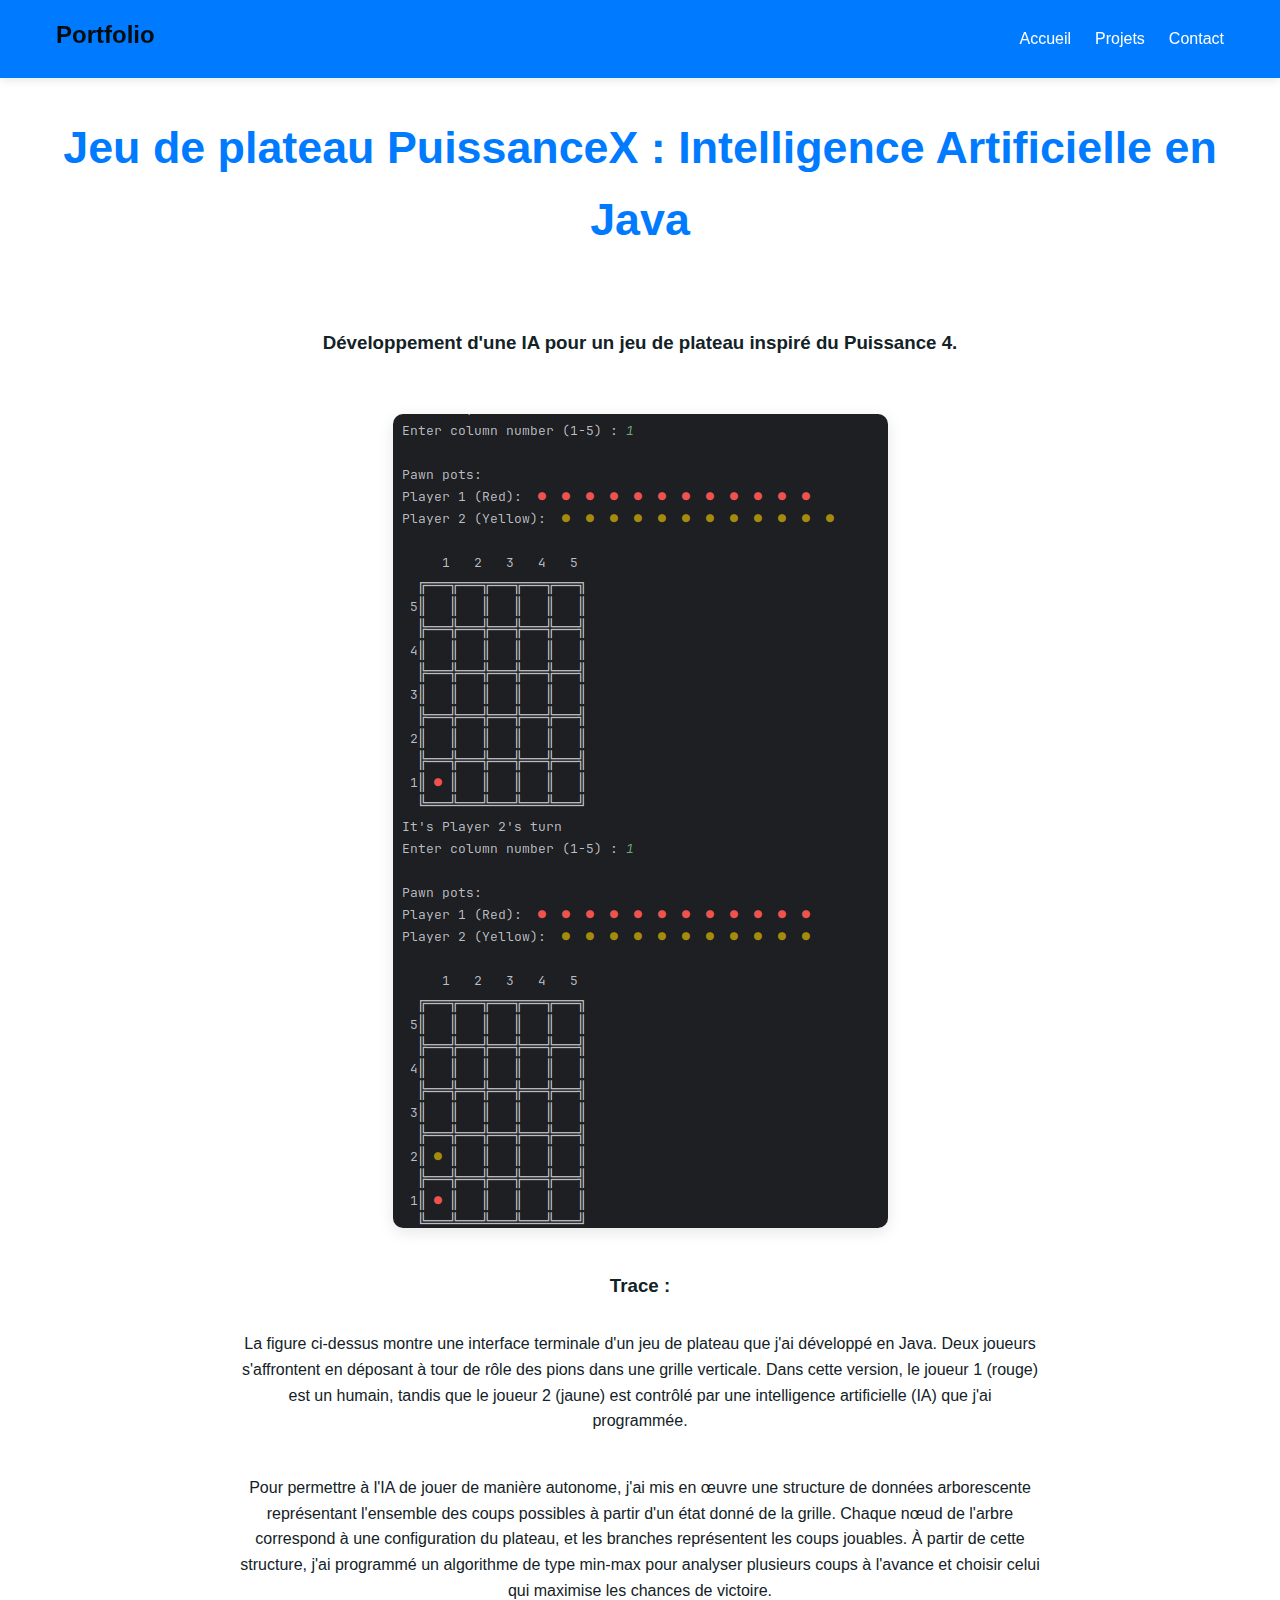
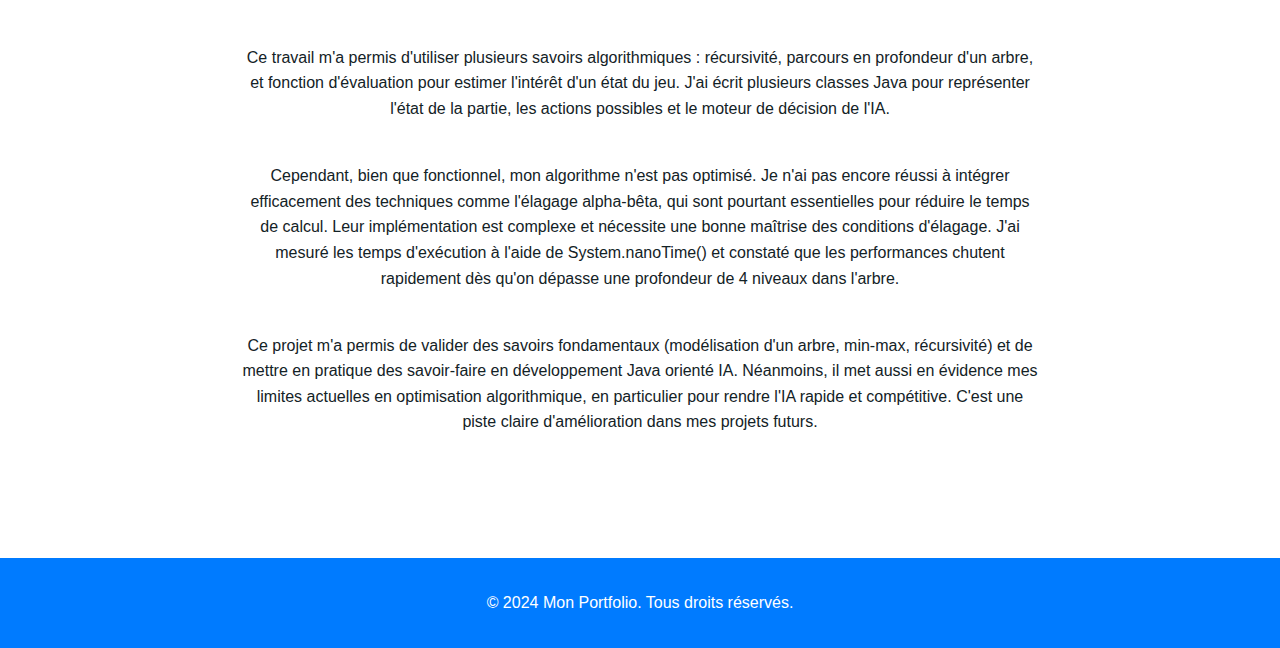
<file: site porte folio/projet-puissancex.html>
<!DOCTYPE html>
<html lang="fr">
<head>
    <meta charset="UTF-8">
    <meta name="viewport" content="width=device-width, initial-scale=1.0">
    <title>PuissanceX - Détails du Projet</title>
    <link rel="stylesheet" href="styles.css">
    <link rel="stylesheet" href="https://cdnjs.cloudflare.com/ajax/libs/font-awesome/6.0.0/css/all.min.css">
</head>
<body>
    <nav class="navbar">
        <div class="nav-content">
            <div class="logo">Portfolio</div>
            <ul class="nav-links">
                <li><a href="index.html">Accueil</a></li>
                <li><a href="projets.html">Projets</a></li>
                <li><a href="contact.html">Contact</a></li>
            </ul>
        </div>
    </nav>

    <section class="section">
        <div class="container">
            <div class="puissancex-center">
                <h2>Jeu de plateau PuissanceX : Intelligence Artificielle en Java</h2>
                <h3><p> Développement d'une IA pour un jeu de plateau inspiré du Puissance 4.</p></h3>
                <img src="images/PuissanceXPreuve.png" alt="Interface terminale PuissanceX" class="puissancex-img-centered">
                <h3>Trace :</h3>
                <p>La figure ci-dessus montre une interface terminale d'un jeu de plateau que j'ai développé en Java. Deux joueurs s'affrontent en déposant à tour de rôle des pions dans une grille verticale. Dans cette version, le joueur 1 (rouge) est un humain, tandis que le joueur 2 (jaune) est contrôlé par une intelligence artificielle (IA) que j'ai programmée.</p>
                <p>Pour permettre à l'IA de jouer de manière autonome, j'ai mis en œuvre une structure de données arborescente représentant l'ensemble des coups possibles à partir d'un état donné de la grille. Chaque nœud de l'arbre correspond à une configuration du plateau, et les branches représentent les coups jouables. À partir de cette structure, j'ai programmé un algorithme de type min-max pour analyser plusieurs coups à l'avance et choisir celui qui maximise les chances de victoire.</p>
                <p>Ce travail m'a permis d'utiliser plusieurs savoirs algorithmiques : récursivité, parcours en profondeur d'un arbre, et fonction d'évaluation pour estimer l'intérêt d'un état du jeu. J'ai écrit plusieurs classes Java pour représenter l'état de la partie, les actions possibles et le moteur de décision de l'IA.</p>
                <p>Cependant, bien que fonctionnel, mon algorithme n'est pas optimisé. Je n'ai pas encore réussi à intégrer efficacement des techniques comme l'élagage alpha-bêta, qui sont pourtant essentielles pour réduire le temps de calcul. Leur implémentation est complexe et nécessite une bonne maîtrise des conditions d'élagage. J'ai mesuré les temps d'exécution à l'aide de System.nanoTime() et constaté que les performances chutent rapidement dès qu'on dépasse une profondeur de 4 niveaux dans l'arbre.</p>
                <p>Ce projet m'a permis de valider des savoirs fondamentaux (modélisation d'un arbre, min-max, récursivité) et de mettre en pratique des savoir-faire en développement Java orienté IA. Néanmoins, il met aussi en évidence mes limites actuelles en optimisation algorithmique, en particulier pour rendre l'IA rapide et compétitive. C'est une piste claire d'amélioration dans mes projets futurs.</p>
            </div>
        </div>
    </section>

    <footer>
        <div class="container">
            <p>&copy; 2024 Mon Portfolio. Tous droits réservés.</p>
        </div>
    </footer>

    <script src="script.js"></script>
</body>
</html>
</file>
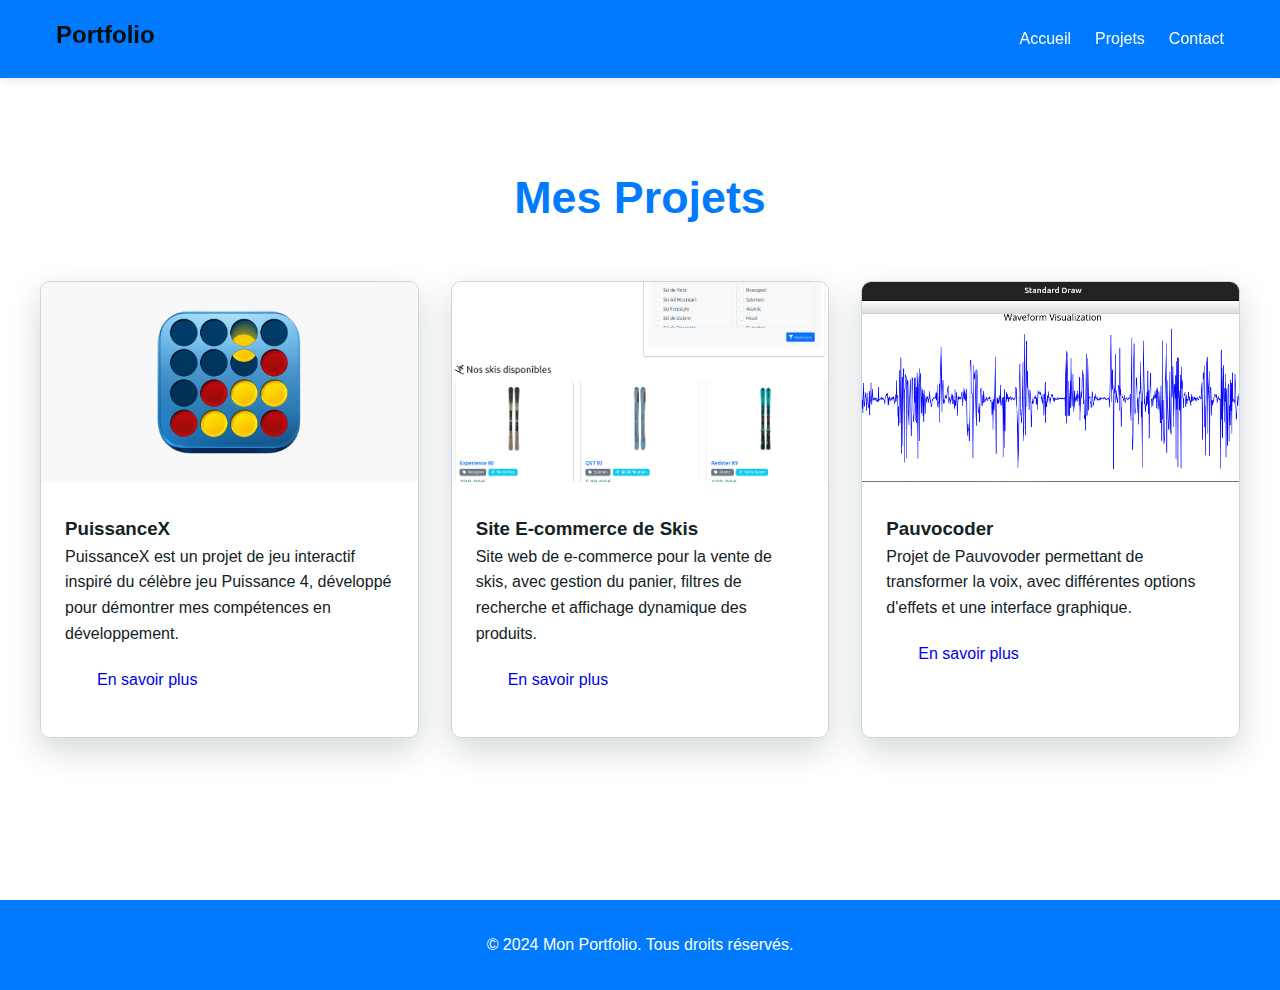
<file: site porte folio/projets.html>
<!DOCTYPE html>
<html lang="fr">
<head>
    <meta charset="UTF-8">
    <meta name="viewport" content="width=device-width, initial-scale=1.0">
    <title>Projets - Mon Portfolio</title>
    <link rel="stylesheet" href="styles.css">
    <link rel="stylesheet" href="https://cdnjs.cloudflare.com/ajax/libs/font-awesome/6.0.0/css/all.min.css">
</head>
<body>
    <!-- Barre de navigation flottante -->
    <nav class="navbar">
        <div class="nav-content">
            <div class="logo">Portfolio</div>
            <ul class="nav-links">
                <li><a href="index.html">Accueil</a></li>
                <li><a href="projets.html">Projets</a></li>
                <li><a href="contact.html">Contact</a></li>
            </ul>
        </div>
    </nav>

    <!-- Section Projets -->
    <section class="section">
        <div class="container">
            <h2>Mes Projets</h2>
            <div class="projects-grid">
                <div class="project-card" id="projet1">
                    <div class="project-image">
                        <img src="images/PuissanceX.png" alt="Puissance X">
                    </div>
                    <div class="project-info">
                        <h3>PuissanceX</h3>
                        <p>PuissanceX est un projet de jeu interactif inspiré du célèbre jeu Puissance 4, développé pour démontrer mes compétences en développement.</p>
                        <a href="projet-puissancex.html" class="btn">En savoir plus</a>
                    </div>
                </div>
                <div class="project-card" id="projet2">
                    <div class="project-image">
                        <img src="images/siteWeb.png" alt="Site E-commerce de Skis">
                    </div>
                    <div class="project-info">
                        <h3>Site E-commerce de Skis</h3>
                        <p>Site web de e-commerce pour la vente de skis, avec gestion du panier, filtres de recherche et affichage dynamique des produits.</p>
                        <a href="projet-ecommerce.html" class="btn">En savoir plus</a>
                    </div>
                </div>
                <div class="project-card" id="projet3">
                    <div class="project-image">
                        <img src="images/Pauvocoder.png" alt="Pauvocoder">
                    </div>
                    <div class="project-info">
                        <h3>Pauvocoder</h3>
                        <p>Projet de Pauvovoder permettant de transformer la voix, avec différentes options d'effets et une interface graphique.</p>
                        <a href="projet-pauvocoder.html" class="btn">En savoir plus</a>
                    </div>
                </div>
                <!-- Ajoutez d'autres projets ici si besoin -->
            </div>
        </div>
    </section>

    <footer>
        <div class="container">
            <p>&copy; 2024 Mon Portfolio. Tous droits réservés.</p>
        </div>
    </footer>

    <script src="script.js"></script>
</body>
</html>
</file>
<file: styles.css>
/* Variables globales */
:root {
    --primary-color: #007bff; /* Bleu nuit pour les éléments principaux */
    --secondary-color: #040C0E; /* Bleu très foncé pour les accents */
    --text-color: #132226; /* Bleu nuit pour le texte */
    --accent-color: #BE9063; /* Beige pour les accents */
    --muted-color: #525B56; /* Gris vert pour les éléments secondaires */
    --light-bg: #FFFFFF; /* Fond principal blanc */
    --white: #FFFFFF; /* Blanc pur pour les cartes et éléments clairs */
    --transition: all 0.3s ease;
}

/* Reset et styles de base */
* {
    margin: 0;
    padding: 0;
    box-sizing: border-box;
}

html {
    scroll-behavior: smooth;
}

body {
    font-family: 'Segoe UI', Tahoma, Geneva, Verdana, sans-serif;
    line-height: 1.6;
    background: #e3e6ed;
    color: var(--text-color);
}

/* Barre de navigation */
.navbar {
    position: fixed;
    top: 0;
    left: 0;
    width: 100%;
    background-color: var(--primary-color);
    box-shadow: 0 2px 10px rgba(0,0,0,0.1);
    z-index: 1000;
}

.nav-content {
    max-width: 1200px;
    margin: 0 auto;
    padding: 1rem;
    display: flex;
    flex-direction: row;
    align-items: center;
    justify-content: space-between;
}

.logo {
    font-size: 1.5rem;
    font-weight: bold;
    color: var(--secondary-color);
    margin-bottom: 8px;
}

.nav-links {
    display: flex;
    justify-content: center;
    gap: 24px;
    padding: 0;
    list-style: none;
}

.nav-links a {
    text-decoration: none;
    color: var(--white);
    font-weight: 500;
    transition: var(--transition);
}

.nav-links a:hover {
    color: var(--accent-color);
}

/* Sections */
.section {
    padding: 5rem 1rem;
    min-height: 100vh;
    display: flex;
    align-items: center;
    background: var(--white);
    padding-top: 80px;
}

.container {
    max-width: 1200px;
    margin: 0 auto;
    width: 100%;
    background: none;
}

/* Section Accueil */
#accueil {
    background: linear-gradient(135deg, #18181b 0%, #23272f 100%);
    text-align: center;
}

#accueil h1 {
    font-size: 3rem;
    margin-bottom: 1rem;
    color: var(--text-color);
}

.subtitle {
    font-size: 1.5rem;
    color: var(--primary-color);
    margin-bottom: 2rem;
}

/* Boutons */
.btn {
    display: inline-block;
    padding: 0.8rem 1.5rem;
    border-radius: 5px;
    text-decoration: none;
    font-weight: 500;
    transition: var(--transition);
    margin: 0.5rem;
}

.btn.primary {
    background-color: var(--primary-color);
    color: var(--white);
    border: none;
}

.btn.secondary {
    background-color: transparent;
    border: 2px solid var(--primary-color);
    color: var(--primary-color);
}

.btn:hover {
    background-color: var(--secondary-color);
    color: var(--white);
    box-shadow: 0 4px 12px rgba(19,34,38,0.15);
}

/* Grille de compétences */
.skills-grid {
    display: grid;
    grid-template-columns: repeat(auto-fit, minmax(250px, 1fr));
    gap: 2rem;
    margin-top: 3rem;
}

.skill-card {
    background: var(--white);
    padding: 2rem;
    border-radius: 10px;
    box-shadow: 0 4px 16px rgba(19,34,38,0.08);
    text-align: center;
    transition: var(--transition);
    color: var(--text-color);
}

.skill-card:hover {
    transform: translateY(-5px);
}

.skill-card i {
    font-size: 2.5rem;
    color: var(--primary-color);
    margin-bottom: 1rem;
}

/* Grille de projets */
.projects-grid {
    display: grid;
    grid-template-columns: repeat(auto-fit, minmax(300px, 1fr));
    gap: 2rem;
    margin-top: 3rem;
}

.project-card {
    background: rgba(255,255,255,0.98);
    border-radius: 10px;
    overflow: hidden;
    box-shadow: 0 12px 32px rgba(19,34,38,0.18);
    border: 1.5px solid #cbd5e1;
    transition: var(--transition);
    color: var(--text-color);
}

.project-card:hover {
    transform: translateY(-5px);
}

.project-image img {
    width: 100%;
    height: 200px;
    object-fit: cover;
}

.project-info {
    padding: 1.5rem;
}

/* Grille de projets sur la page d'accueil */
.home-projects-grid {
    display: grid;
    grid-template-columns: repeat(auto-fit, minmax(220px, 1fr));
    gap: 2rem;
    margin-top: 3rem;
    margin-bottom: 2rem;
}

.home-project-card {
    background: var(--white);
    border-radius: 10px;
    overflow: hidden;
    box-shadow: 0 4px 16px rgba(19,34,38,0.08);
    text-align: center;
    color: var(--text-color);
    text-decoration: none;
    transition: var(--transition);
    cursor: pointer;
    display: flex;
    flex-direction: column;
    align-items: center;
}

.home-project-card:hover {
    transform: translateY(-5px) scale(1.03);
    box-shadow: 0 8px 24px rgba(59,130,246,0.15);
}

.home-project-card img {
    width: 100%;
    height: 160px;
    object-fit: cover;
    border-bottom: 1px solid #1e293b;
}

.home-project-card h3 {
    margin: 1rem 0;
    font-size: 1.2rem;
    color: var(--primary-color);
}

/* Formulaire de contact */
.contact-form {
    max-width: 600px;
    margin: 0 auto;
}

.form-group {
    margin-bottom: 1.5rem;
}

.form-group label {
    display: block;
    margin-bottom: 0.5rem;
    font-weight: 500;
}

.form-group input,
.form-group textarea {
    width: 100%;
    padding: 0.8rem;
    border: 1px solid #334155;
    border-radius: 5px;
    font-size: 1rem;
    background: #18181b;
    color: var(--text-color);
}

.form-group textarea {
    height: 150px;
    resize: vertical;
}

.form-group input:focus,
.form-group textarea:focus {
    border-color: var(--primary-color);
    outline: none;
    background: #23272f;
}

/* Footer */
footer {
    background-color: var(--primary-color);
    color: var(--white);
    padding: 2rem 1rem;
    text-align: center;
}

/* Styles du carrousel */
.carousel {
    position: relative;
    max-width: 800px;
    margin: 0 auto;
    overflow: hidden;
    margin-top: 2rem;
    background: var(--white);
    border-radius: 10px;
    padding: 20px;
    box-shadow: 0 4px 16px rgba(0,0,0,0.2);
    display: flex;
    flex-direction: column;
    align-items: center;
}

.carousel-container {
    width: 100%;
    display: flex;
    justify-content: center;
}

.carousel-track {
    display: flex;
    transition: transform 0.5s ease-in-out;
    width: 100%;
    justify-content: center;
}

.carousel-slide {
    min-width: 100%;
    display: none;
    padding: 20px;
    box-sizing: border-box;
    flex-direction: column;
    align-items: center;
}

.carousel-slide.active {
    display: flex;
    flex-direction: column;
    align-items: center;
}

.carousel-slide img {
    max-width: 480px;
    height: 350px;
    object-fit: contain;
    background: #23272f;
    border-radius: 8px;
    margin-bottom: 16px;
    display: block;
    margin: 0 auto;
}

.carousel-desc {
    text-align: center;
    margin-top: 10px;
    font-size: 1.1rem;
    color: var(--text-color);
    max-width: 600px;
}

.carousel-btn {
    position: absolute;
    top: 50%;
    transform: translateY(-50%);
    background: var(--primary-color);
    color: white;
    border: none;
    width: 40px;
    height: 40px;
    cursor: pointer;
    z-index: 10;
    border-radius: 50%;
    display: flex;
    align-items: center;
    justify-content: center;
    transition: var(--transition);
}

.carousel-btn:hover {
    background: var(--secondary-color);
}

.carousel-btn.prev {
    left: 20px;
}

.carousel-btn.next {
    right: 20px;
}

@media (max-width: 768px) {
    .nav-content {
        flex-direction: column;
        gap: 1rem;
    }

    .nav-links {
        flex-direction: column;
        text-align: center;
        gap: 1rem;
    }

    #accueil h1 {
        font-size: 2rem;
    }

    .subtitle {
        font-size: 1.2rem;
    }

    .section {
        padding: 3rem 1rem;
    }

    .carousel-project-card {
        min-width: calc(100% - 1rem);
    }
}

@media (min-width: 769px) and (max-width: 1024px) {
    .carousel-project-card {
        min-width: calc(50% - 1rem);
    }
}

/* Ajout d'un espacement */
.spacer {
    height: 60px;
}

.container > h1, .container > .subtitle {
    text-align: center;
}

.container > h1 {
    text-align: center;
    margin-top: 2rem;
}

.cta-buttons {
    display: flex;
    justify-content: center;
    gap: 2rem;
    margin-top: 2rem;
}

/* Style pour les liens de contact */
.contact-links {
    display: flex;
    flex-direction: column;
    gap: 1.5rem;
    max-width: 400px;
    margin: 2rem auto;
}

.contact-item {
    display: flex;
    align-items: center;
    gap: 1rem;
    padding: 1rem 1.5rem;
    background-color: #f8f9fa;
    border-radius: 8px;
    text-decoration: none;
    color: #333;
    transition: all 0.3s ease;
    border: 1px solid #e9ecef;
}

.contact-item:hover {
    transform: translateY(-2px);
    box-shadow: 0 4px 12px rgba(0, 0, 0, 0.1);
    background-color: #fff;
}

.contact-item i {
    font-size: 1.5rem;
    color: #007bff;
}

.contact-item span {
    font-size: 1.1rem;
    font-weight: 500;
}

/* Couleurs spécifiques pour chaque plateforme */
.contact-item:hover i.fa-github {
    color: #333;
}

.contact-item:hover i.fa-linkedin {
    color: #0077b5;
}

.contact-item:hover i.fa-envelope {
    color: #ea4335;
}

.section h2 {
    text-align: center;
    font-size: 2.8rem;
    font-weight: bold;
    margin-bottom: 2.5rem;
    color: var(--primary-color);
}

.puissancex-center {
    display: flex;
    flex-direction: column;
    align-items: center;
    justify-content: center;
    text-align: center;
    gap: 1.2em;
    padding: 2em 0;
}

.puissancex-center p {
    margin: 0.7em 0;
    max-width: 800px;
    text-align: center;
}

.puissancex-img-centered {
    display: block;
    margin: 24px auto 24px auto;
    max-width: 100%;
    height: auto;
    border-radius: 10px;
    box-shadow: 0 4px 16px rgba(0,0,0,0.10);
}

.ecommerce-center {
    display: flex;
    flex-direction: column;
    align-items: center;
    justify-content: center;
    text-align: center;
    gap: 1.2em;
    padding: 2em 0;
}

.ecommerce-center p {
    margin: 0.7em 0;
    max-width: 800px;
    text-align: center;
}

.ecommerce-img-centered {
    display: block;
    margin: 24px auto 24px auto;
    max-width: 100%;
    height: auto;
    border-radius: 10px;
    box-shadow: 0 4px 16px rgba(0,0,0,0.10);
}

.pauvocoder-center {
    display: flex;
    flex-direction: column;
    align-items: center;
    justify-content: center;
    text-align: center;
    gap: 1.2em;
    padding: 2em 0;
}

.pauvocoder-center p {
    margin: 0.7em 0;
    max-width: 800px;
    text-align: center;
}

.pauvocoder-img-centered {
    display: block;
    margin: 24px auto 24px auto;
    max-width: 100%;
    height: auto;
    border-radius: 10px;
    box-shadow: 0 4px 16px rgba(0,0,0,0.10);
}
</file>
<file: site porte folio/styles.css>
/* Variables globales */
:root {
    --primary-color: #007bff; /* Bleu nuit pour les éléments principaux */
    --secondary-color: #040C0E; /* Bleu très foncé pour les accents */
    --text-color: #132226; /* Bleu nuit pour le texte */
    --accent-color: #BE9063; /* Beige pour les accents */
    --muted-color: #525B56; /* Gris vert pour les éléments secondaires */
    --light-bg: #FFFFFF; /* Fond principal blanc */
    --white: #FFFFFF; /* Blanc pur pour les cartes et éléments clairs */
    --transition: all 0.3s ease;
}

/* Reset et styles de base */
* {
    margin: 0;
    padding: 0;
    box-sizing: border-box;
}

html {
    scroll-behavior: smooth;
}

body {
    font-family: 'Segoe UI', Tahoma, Geneva, Verdana, sans-serif;
    line-height: 1.6;
    background: #e3e6ed;
    color: var(--text-color);
}

/* Barre de navigation */
.navbar {
    position: fixed;
    top: 0;
    left: 0;
    width: 100%;
    background-color: var(--primary-color);
    box-shadow: 0 2px 10px rgba(0,0,0,0.1);
    z-index: 1000;
}

.nav-content {
    max-width: 1200px;
    margin: 0 auto;
    padding: 1rem;
    display: flex;
    flex-direction: row;
    align-items: center;
    justify-content: space-between;
}

.logo {
    font-size: 1.5rem;
    font-weight: bold;
    color: var(--secondary-color);
    margin-bottom: 8px;
}

.nav-links {
    display: flex;
    justify-content: center;
    gap: 24px;
    padding: 0;
    list-style: none;
}

.nav-links a {
    text-decoration: none;
    color: var(--white);
    font-weight: 500;
    transition: var(--transition);
}

.nav-links a:hover {
    color: var(--accent-color);
}

/* Sections */
.section {
    padding: 5rem 1rem;
    min-height: 100vh;
    display: flex;
    align-items: center;
    background: var(--white);
    padding-top: 80px;
}

.container {
    max-width: 1200px;
    margin: 0 auto;
    width: 100%;
    background: none;
}

/* Section Accueil */
#accueil {
    background: linear-gradient(135deg, #18181b 0%, #23272f 100%);
    text-align: center;
}

#accueil h1 {
    font-size: 3rem;
    margin-bottom: 1rem;
    color: var(--text-color);
}

.subtitle {
    font-size: 1.5rem;
    color: var(--primary-color);
    margin-bottom: 2rem;
}

/* Boutons */
.btn {
    display: inline-block;
    padding: 0.8rem 1.5rem;
    border-radius: 5px;
    text-decoration: none;
    font-weight: 500;
    transition: var(--transition);
    margin: 0.5rem;
}

.btn.primary {
    background-color: var(--primary-color);
    color: var(--white);
    border: none;
}

.btn.secondary {
    background-color: transparent;
    border: 2px solid var(--primary-color);
    color: var(--primary-color);
}

.btn:hover {
    background-color: var(--secondary-color);
    color: var(--white);
    box-shadow: 0 4px 12px rgba(19,34,38,0.15);
}

/* Grille de compétences */
.skills-grid {
    display: grid;
    grid-template-columns: repeat(auto-fit, minmax(250px, 1fr));
    gap: 2rem;
    margin-top: 3rem;
}

.skill-card {
    background: var(--white);
    padding: 2rem;
    border-radius: 10px;
    box-shadow: 0 4px 16px rgba(19,34,38,0.08);
    text-align: center;
    transition: var(--transition);
    color: var(--text-color);
}

.skill-card:hover {
    transform: translateY(-5px);
}

.skill-card i {
    font-size: 2.5rem;
    color: var(--primary-color);
    margin-bottom: 1rem;
}

/* Grille de projets */
.projects-grid {
    display: grid;
    grid-template-columns: repeat(auto-fit, minmax(300px, 1fr));
    gap: 2rem;
    margin-top: 3rem;
}

.project-card {
    background: rgba(255,255,255,0.98);
    border-radius: 10px;
    overflow: hidden;
    box-shadow: 0 12px 32px rgba(19,34,38,0.18);
    border: 1.5px solid #cbd5e1;
    transition: var(--transition);
    color: var(--text-color);
}

.project-card:hover {
    transform: translateY(-5px);
}

.project-image img {
    width: 100%;
    height: 200px;
    object-fit: cover;
}

.project-info {
    padding: 1.5rem;
}

/* Grille de projets sur la page d'accueil */
.home-projects-grid {
    display: grid;
    grid-template-columns: repeat(auto-fit, minmax(220px, 1fr));
    gap: 2rem;
    margin-top: 3rem;
    margin-bottom: 2rem;
}

.home-project-card {
    background: var(--white);
    border-radius: 10px;
    overflow: hidden;
    box-shadow: 0 4px 16px rgba(19,34,38,0.08);
    text-align: center;
    color: var(--text-color);
    text-decoration: none;
    transition: var(--transition);
    cursor: pointer;
    display: flex;
    flex-direction: column;
    align-items: center;
}

.home-project-card:hover {
    transform: translateY(-5px) scale(1.03);
    box-shadow: 0 8px 24px rgba(59,130,246,0.15);
}

.home-project-card img {
    width: 100%;
    height: 160px;
    object-fit: cover;
    border-bottom: 1px solid #1e293b;
}

.home-project-card h3 {
    margin: 1rem 0;
    font-size: 1.2rem;
    color: var(--primary-color);
}

/* Formulaire de contact */
.contact-form {
    max-width: 600px;
    margin: 0 auto;
}

.form-group {
    margin-bottom: 1.5rem;
}

.form-group label {
    display: block;
    margin-bottom: 0.5rem;
    font-weight: 500;
}

.form-group input,
.form-group textarea {
    width: 100%;
    padding: 0.8rem;
    border: 1px solid #334155;
    border-radius: 5px;
    font-size: 1rem;
    background: #18181b;
    color: var(--text-color);
}

.form-group textarea {
    height: 150px;
    resize: vertical;
}

.form-group input:focus,
.form-group textarea:focus {
    border-color: var(--primary-color);
    outline: none;
    background: #23272f;
}

/* Footer */
footer {
    background-color: var(--primary-color);
    color: var(--white);
    padding: 2rem 1rem;
    text-align: center;
}

/* Styles du carrousel */
.carousel {
    position: relative;
    max-width: 800px;
    margin: 0 auto;
    overflow: hidden;
    margin-top: 2rem;
    background: var(--white);
    border-radius: 10px;
    padding: 20px;
    box-shadow: 0 4px 16px rgba(0,0,0,0.2);
    display: flex;
    flex-direction: column;
    align-items: center;
}

.carousel-container {
    width: 100%;
    display: flex;
    justify-content: center;
}

.carousel-track {
    display: flex;
    transition: transform 0.5s ease-in-out;
    width: 100%;
    justify-content: center;
}

.carousel-slide {
    min-width: 100%;
    display: none;
    padding: 20px;
    box-sizing: border-box;
    flex-direction: column;
    align-items: center;
}

.carousel-slide.active {
    display: flex;
    flex-direction: column;
    align-items: center;
}

.carousel-slide img {
    max-width: 480px;
    height: 350px;
    object-fit: contain;
    background: #23272f;
    border-radius: 8px;
    margin-bottom: 16px;
    display: block;
    margin: 0 auto;
}

.carousel-desc {
    text-align: center;
    margin-top: 10px;
    font-size: 1.1rem;
    color: var(--text-color);
    max-width: 600px;
}

.carousel-btn {
    position: absolute;
    top: 50%;
    transform: translateY(-50%);
    background: var(--primary-color);
    color: white;
    border: none;
    width: 40px;
    height: 40px;
    cursor: pointer;
    z-index: 10;
    border-radius: 50%;
    display: flex;
    align-items: center;
    justify-content: center;
    transition: var(--transition);
}

.carousel-btn:hover {
    background: var(--secondary-color);
}

.carousel-btn.prev {
    left: 20px;
}

.carousel-btn.next {
    right: 20px;
}

@media (max-width: 768px) {
    .nav-content {
        flex-direction: column;
        gap: 1rem;
    }

    .nav-links {
        flex-direction: column;
        text-align: center;
        gap: 1rem;
    }

    #accueil h1 {
        font-size: 2rem;
    }

    .subtitle {
        font-size: 1.2rem;
    }

    .section {
        padding: 3rem 1rem;
    }

    .carousel-project-card {
        min-width: calc(100% - 1rem);
    }
}

@media (min-width: 769px) and (max-width: 1024px) {
    .carousel-project-card {
        min-width: calc(50% - 1rem);
    }
}

/* Ajout d'un espacement */
.spacer {
    height: 60px;
}

.container > h1, .container > .subtitle {
    text-align: center;
}

.container > h1 {
    text-align: center;
    margin-top: 2rem;
}

.cta-buttons {
    display: flex;
    justify-content: center;
    gap: 2rem;
    margin-top: 2rem;
}

/* Style pour les liens de contact */
.contact-links {
    display: flex;
    flex-direction: column;
    gap: 1.5rem;
    max-width: 400px;
    margin: 2rem auto;
}

.contact-item {
    display: flex;
    align-items: center;
    gap: 1rem;
    padding: 1rem 1.5rem;
    background-color: #f8f9fa;
    border-radius: 8px;
    text-decoration: none;
    color: #333;
    transition: all 0.3s ease;
    border: 1px solid #e9ecef;
}

.contact-item:hover {
    transform: translateY(-2px);
    box-shadow: 0 4px 12px rgba(0, 0, 0, 0.1);
    background-color: #fff;
}

.contact-item i {
    font-size: 1.5rem;
    color: #007bff;
}

.contact-item span {
    font-size: 1.1rem;
    font-weight: 500;
}

/* Couleurs spécifiques pour chaque plateforme */
.contact-item:hover i.fa-github {
    color: #333;
}

.contact-item:hover i.fa-linkedin {
    color: #0077b5;
}

.contact-item:hover i.fa-envelope {
    color: #ea4335;
}

.section h2 {
    text-align: center;
    font-size: 2.8rem;
    font-weight: bold;
    margin-bottom: 2.5rem;
    color: var(--primary-color);
}

.puissancex-center {
    display: flex;
    flex-direction: column;
    align-items: center;
    justify-content: center;
    text-align: center;
    gap: 1.2em;
    padding: 2em 0;
}

.puissancex-center p {
    margin: 0.7em 0;
    max-width: 800px;
    text-align: center;
}

.puissancex-img-centered {
    display: block;
    margin: 24px auto 24px auto;
    max-width: 100%;
    height: auto;
    border-radius: 10px;
    box-shadow: 0 4px 16px rgba(0,0,0,0.10);
}

.ecommerce-center {
    display: flex;
    flex-direction: column;
    align-items: center;
    justify-content: center;
    text-align: center;
    gap: 1.2em;
    padding: 2em 0;
}

.ecommerce-center p {
    margin: 0.7em 0;
    max-width: 800px;
    text-align: center;
}

.ecommerce-img-centered {
    display: block;
    margin: 24px auto 24px auto;
    max-width: 100%;
    height: auto;
    border-radius: 10px;
    box-shadow: 0 4px 16px rgba(0,0,0,0.10);
}

.pauvocoder-center {
    display: flex;
    flex-direction: column;
    align-items: center;
    justify-content: center;
    text-align: center;
    gap: 1.2em;
    padding: 2em 0;
}

.pauvocoder-center p {
    margin: 0.7em 0;
    max-width: 800px;
    text-align: center;
}

.pauvocoder-img-centered {
    display: block;
    margin: 24px auto 24px auto;
    max-width: 100%;
    height: auto;
    border-radius: 10px;
    box-shadow: 0 4px 16px rgba(0,0,0,0.10);
}
</file>
